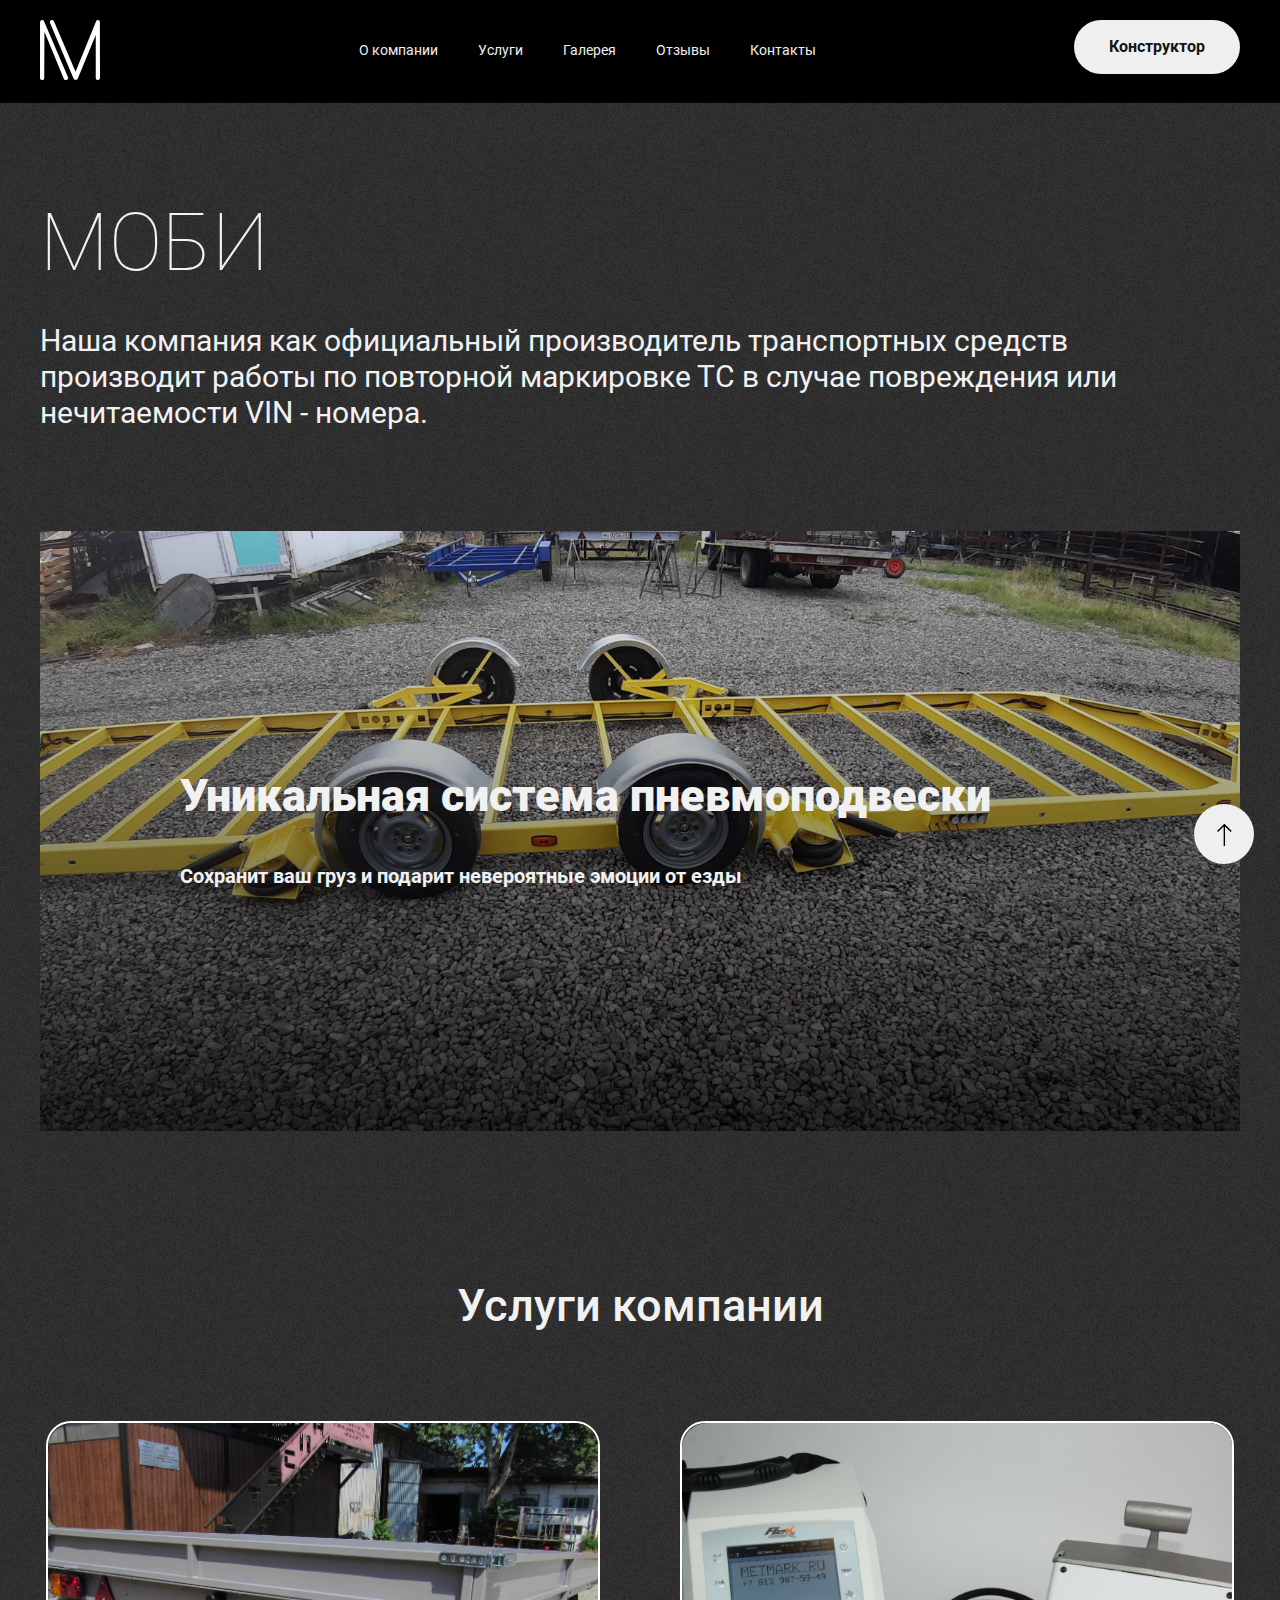
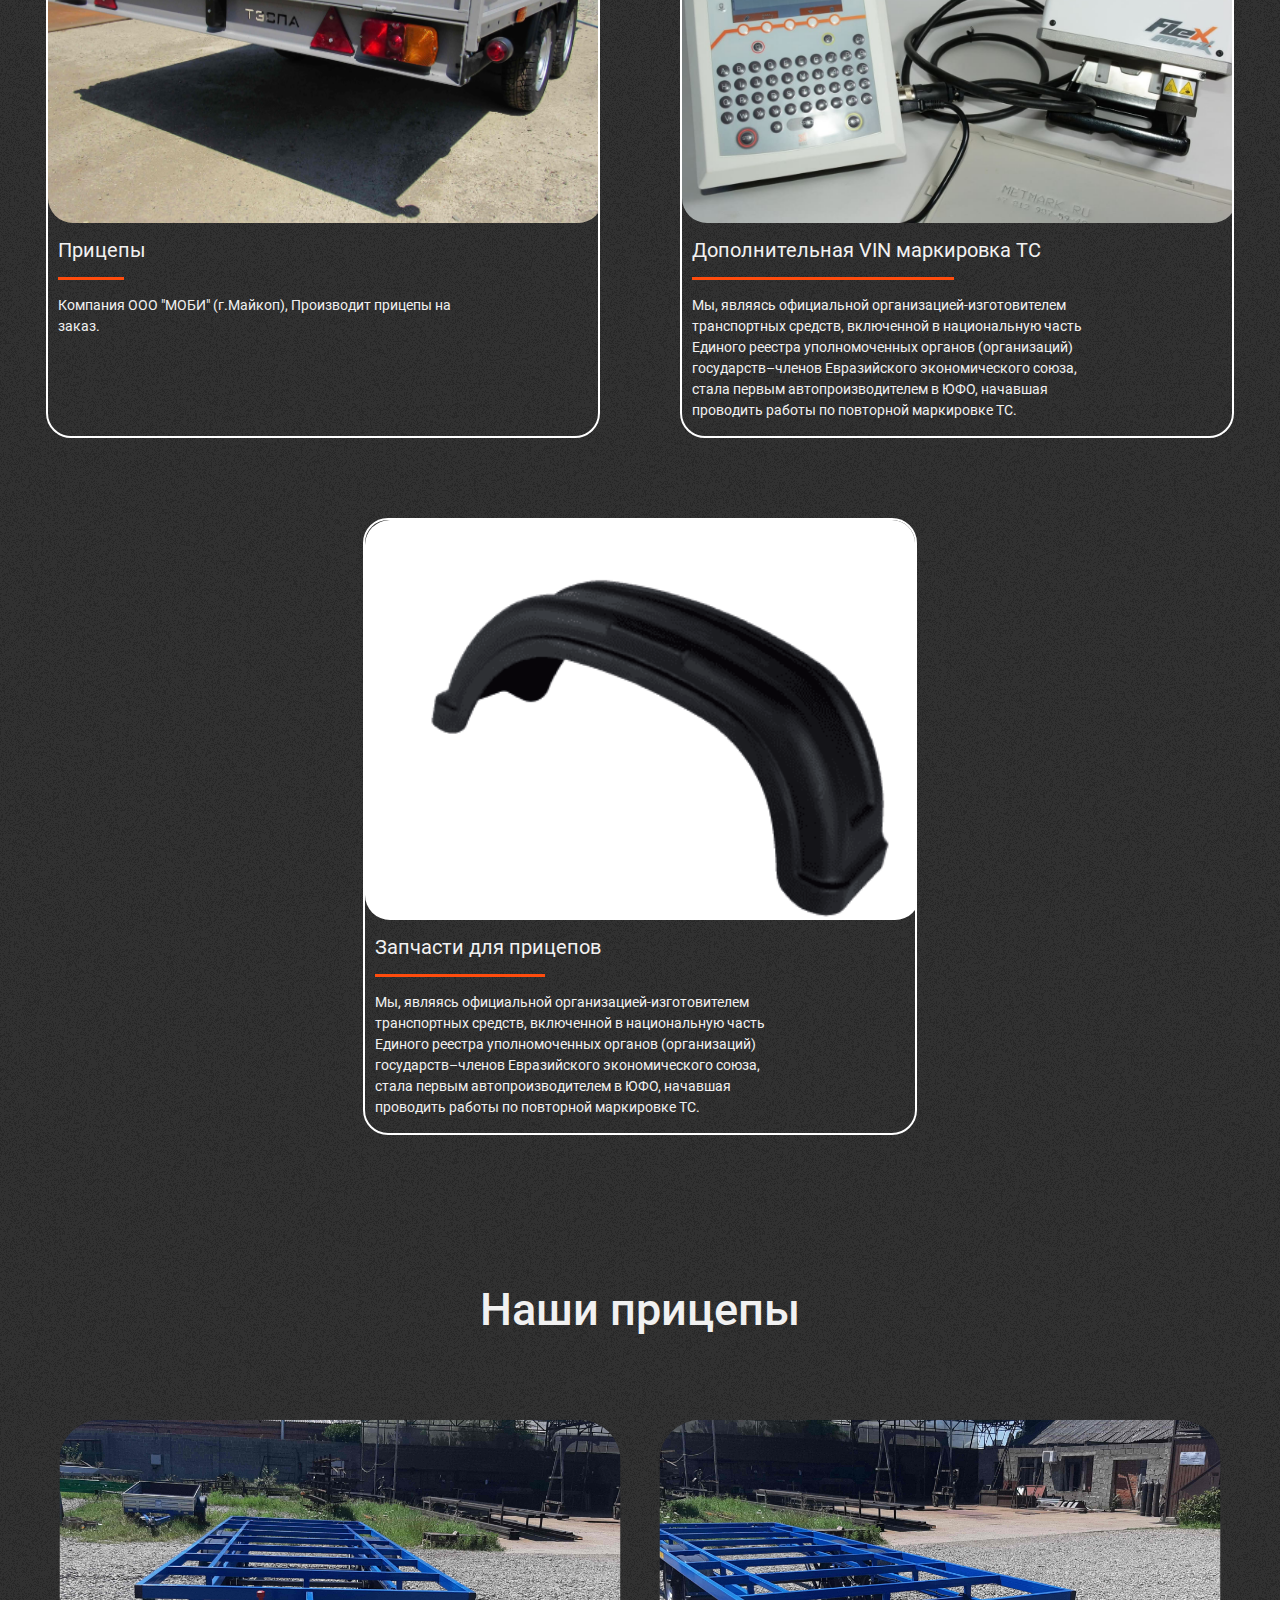
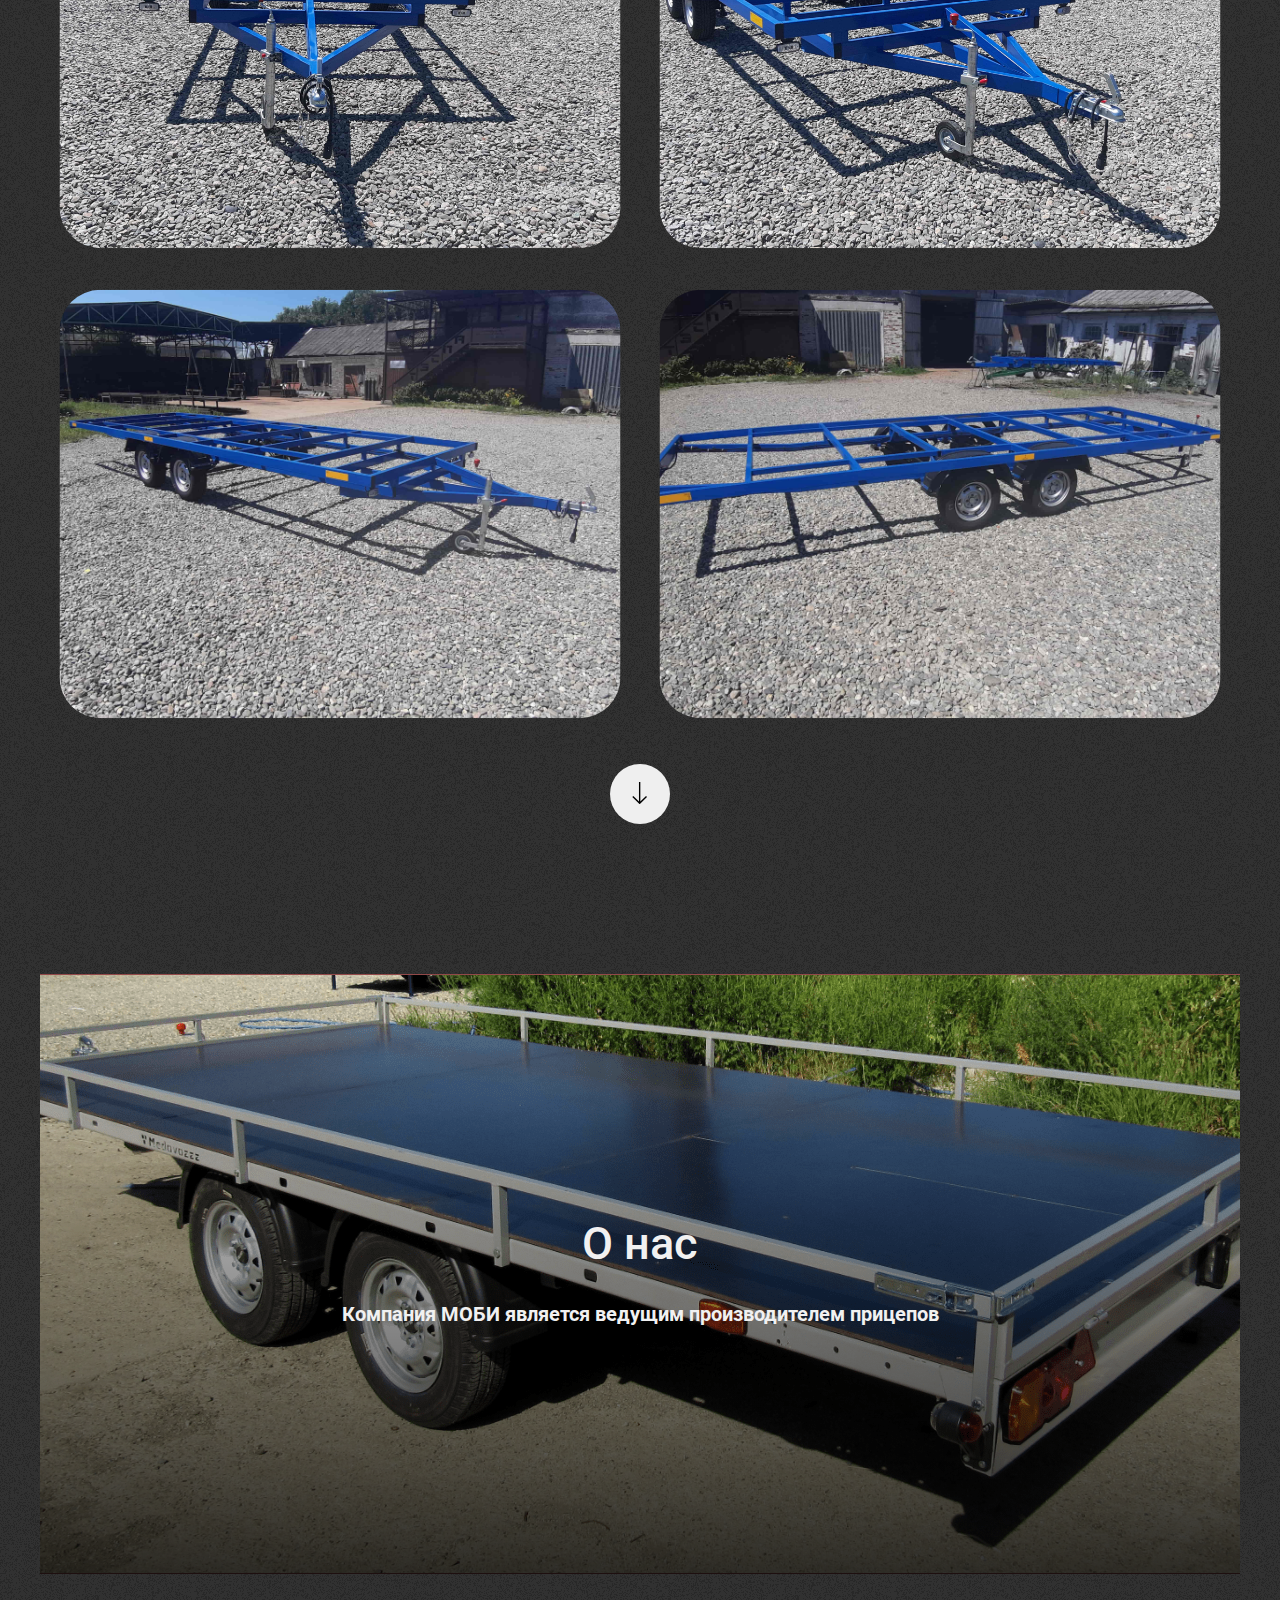
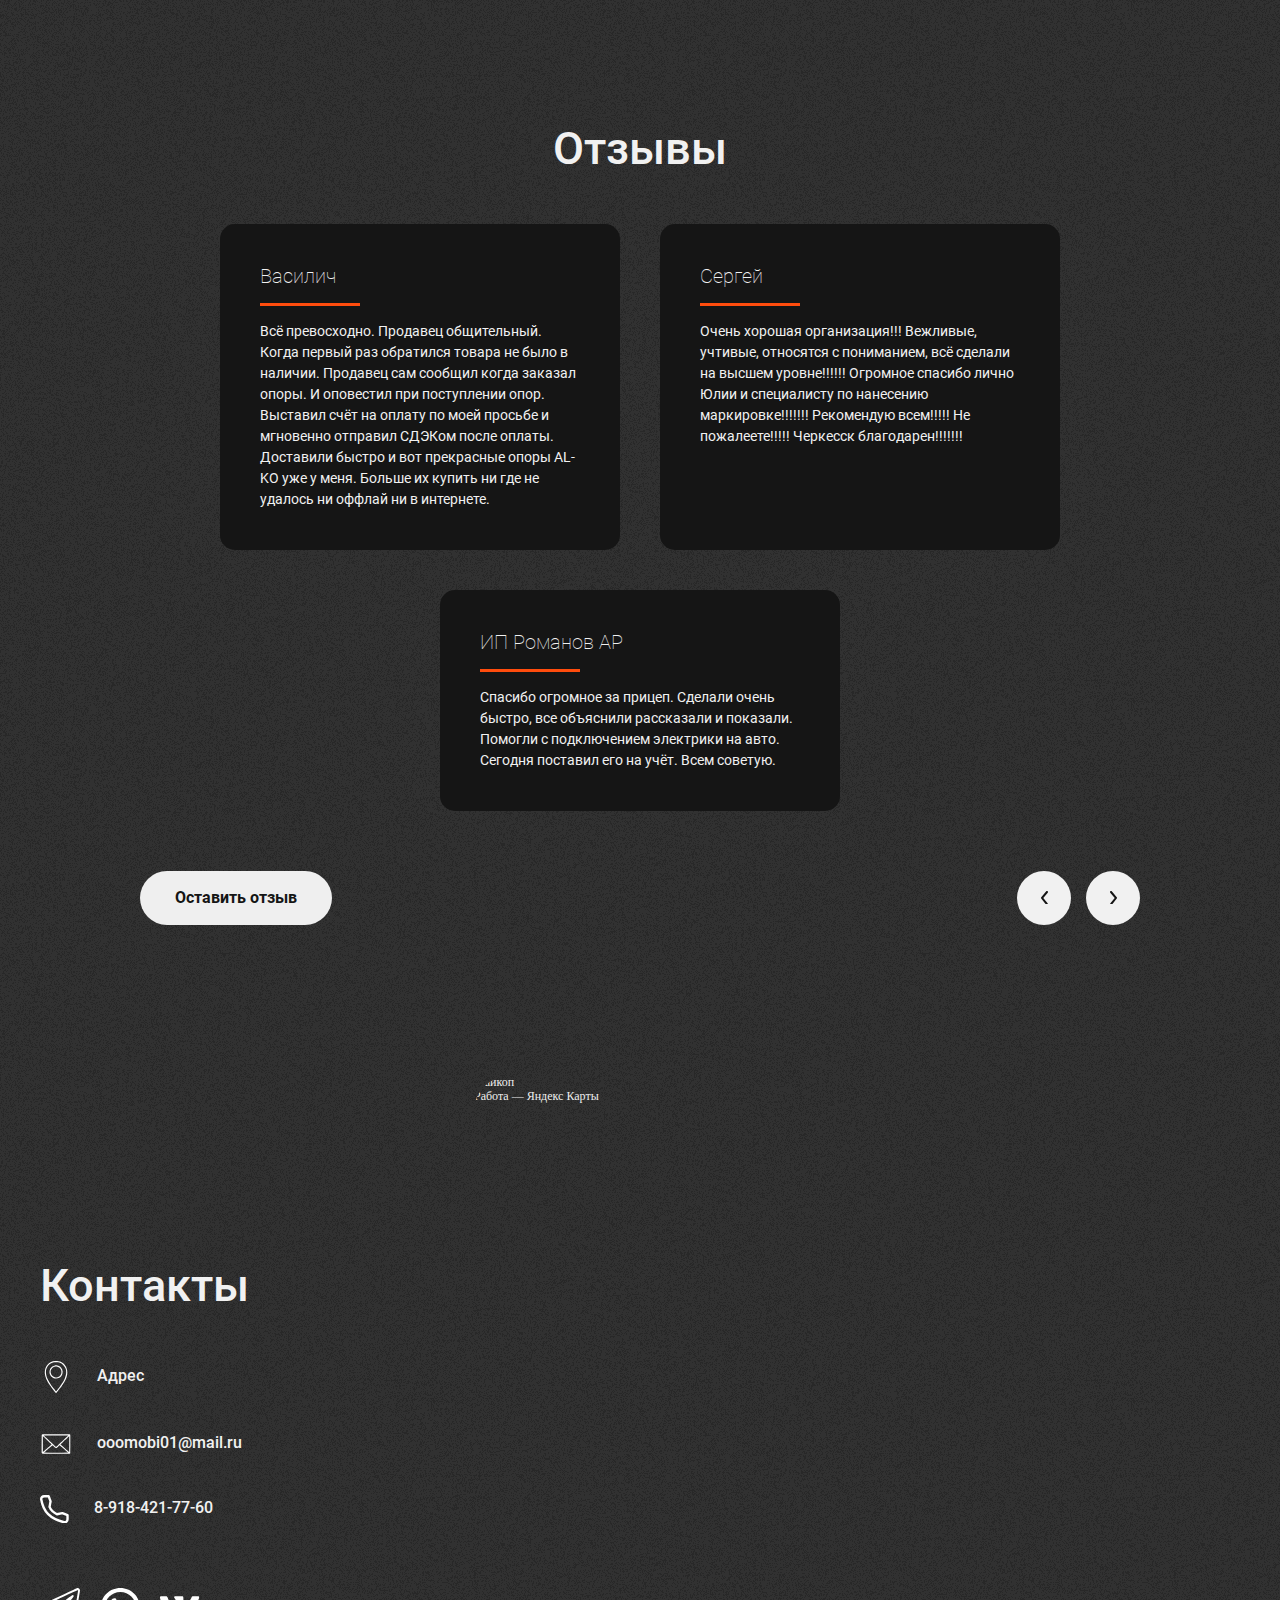
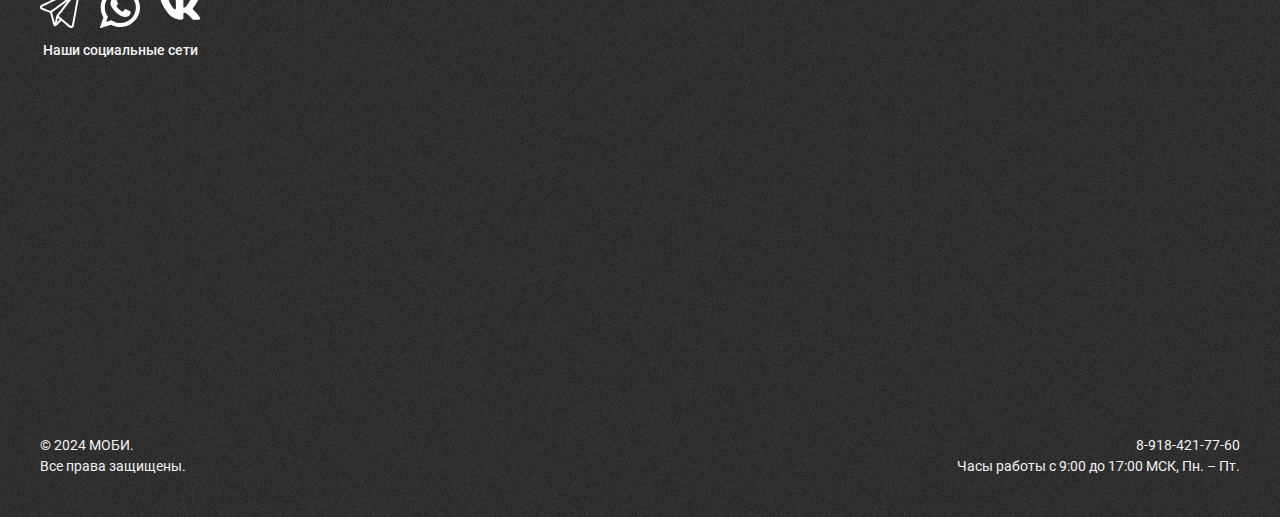
<file: index.html>
<!DOCTYPE html>
<html lang="ru">

<head>
    <meta name="description"
        content="Наша компания работы по повторной маркировке ТС в случае повреждения или не читаемости VIN - номера">
    <meta charset="UTF-8">
    <meta name="viewport" content="width=device-width, initial-scale=1.0">
    <title>МОБИ</title>
    <link rel="stylesheet" href="css/fonts.css">
    <link rel="stylesheet" href="css/style.css">
    <link rel="stylesheet" href="css/reset.css">
    <link rel="stylesheet" href="css/footer.css">
    <link rel="stylesheet" href="css/header.css">
    <link rel="stylesheet" href="css/about.css">
    <link rel="stylesheet" href="css/feedback.css">
    <link rel="stylesheet" href="css/contacts.css">
    <link rel="stylesheet" href="./css/hero.css">
    <link rel="stylesheet" href="./css/services.css">
    <link rel="stylesheet" href="./css/galery.css">
    <link rel="stylesheet" href="./css/tablet.css">
    <link rel="stylesheet" href="./css/mobile.css">
    <link rel="stylesheet" href="./css/hover.css">
    <link rel="icon" href="./image/logo.svg">
</head>

<body>
    <div class="burger__menu">
        <nav class="header__container-nav" id="header__container-nav">
            <ul class="header__nav-items">
                <li class="header-nav-item"><a href="#hero" class="header__link burger-link">О компании</a></li>
                <li class="header-nav-item"><a href="#servises" class="header__link burger-link">Услуги</a></li>
                <li class="header-nav-item"><a href="./constructor.html"
                        class="header__link burger-link">Конструктор</a></li>
                <li class="header-nav-item"><a href="./galery.html" class="header__link burger-link">Галерея</a></li>
                <li class="header-nav-item"><a href="#feedback" class="header__link burger-link">Отзывы</a></li>
                <li class="header-nav-item"><a href="#contacts" class="header__link burger-link">Контакты</a></li>


            </ul>
        </nav>
    </div>
    <button aria-label="Прокрутка к началу страницы" class="galery__button-onTop">
        <svg class="galery__button-arrow-onTop" xmlns="http://www.w3.org/2000/svg" viewBox="0 0 35 35">
            <path fill="" d="M26.29 20.29 18 28.59V0h-2v28.59l-8.29-8.3-1.42 1.42 10 10a1 1 0 0 0 1.41 0l10-10z"
                data-name="2-Arrow Down" />
        </svg>
    </button>
    <header class="header">
        <div class="header__container container">
            <a href="./index.html" class="header__logo-link"> <img src="./image/logo.svg" alt="Логотип"
                    class="header__container-logo"></a>
            <nav class="header__container-nav">
                <ul class="header__nav-items">
                    <li class="header-nav-item"><a href="./index.html#hero" class="header__link">О компании</a></li>
                    <li class="header-nav-item"><a href="./index.html#servises" class="header__link">Услуги</a></li>
                    <li class="header-nav-item"><a href="./galery.html" class="header__link">Галерея</a></li>
                    <li class="header-nav-item"><a href="./index.html#feedback" class="header__link">Отзывы</a></li>
                    <li class="header-nav-item"><a href="./index.html#contacts" class="header__link">Контакты</a></li>
                </ul>
            </nav>
            <form action="./constructor.html">
                <button aria-label="Конструктор" class="constructor__button">Конструктор</button>
            </form>
            <button aria-label="Меню" class="burger__button">
                <span class="burger__button-span"></span>
                <span class="burger__button-span"></span>
                <span class="burger__button-span"></span>
            </button </div>
    </header>
    <main class="main">
        <div class="container">
            <section class="hero" id="hero">
                <div class="hero__logo">
                    <h1 class="hero__logo-title">МОБИ</h1>
                    <h3 class="hero__logo-subtitle">Наша компания как официальный производитель транспортных средств
                        производит работы по повторной маркировке ТС в случае повреждения или нечитаемости VIN - номера.
                    </h3>
                </div>
                <div class="hero__slider">
                    <div class="hero__slider-container">
                        <h2 class="hero__slider-title">Уникальная система пневмоподвески</h2>
                        <p class="hero__slider-text">Сохранит ваш груз и подарит невероятные эмоции от езды</p>
                    </div>
                </div>
            </section>
            <section class="services" id="servises">
                <h1 class="services__title">Услуги компании</h1>
                <div class="services__cards">
                    <div class="services__modal">
                        <div class="services__modal-card">
                            <span class="modal__card-title"></span>
                            <span class="modal__card-text">Модальное окно</span>
                        </div>
                    </div>
                    <div class="services__card">
                        <div class="services__card-img">
                            <img src="./image/gray_pricep.jpg" alt="Вин маркировка">
                        </div>
                        <h3 class="services__card-title">Прицепы</h3>
                        <p class="services__card-text">Компания ООО "МОБИ" (г.Майкоп), Производит прицепы на заказ.</p>
                    </div>
                    <div class="services__card">
                        <div class="services__card-img">
                            <img src="./image/VIN.jpg" alt="Вин маркировка">
                        </div>
                        <h3 class="services__card-title">Дополнительная VIN маркировка ТС</h3>
                        <p class="services__card-text">Мы, являясь официальной организацией-изготовителем транспортных
                            средств, включенной в национальную часть Единого реестра уполномоченных органов
                            (организаций) государств–членов Евразийского экономического союза, стала первым
                            автопроизводителем в ЮФО, начавшая проводить работы по повторной маркировке ТС.</p>
                    </div>

                    <div class="services__card">
                        <div class="services__card-img">
                            <img src="./image/zapchasti.png" alt="Вин маркировка">
                        </div>
                        <h3 class="services__card-title">Запчасти для прицепов</h3>
                        <p class="services__card-text">Мы, являясь официальной организацией-изготовителем транспортных
                            средств, включенной в национальную часть Единого реестра уполномоченных органов
                            (организаций) государств–членов Евразийского экономического союза, стала первым
                            автопроизводителем в ЮФО, начавшая проводить работы по повторной маркировке ТС.</p>
                    </div>
                </div>
            </section>
            <section class="galery" id="galery">
                <h1 class="galery__title">Наши прицепы</h1>
                <div class="galery__photos">
                    <img src="./image/blue_pricep.jpg" alt="фото прицепов" class="galery__photos-item">
                    <img src="./image/blue_pricep2.jpg" alt="фото прицепов" class="galery__photos-item">
                    <img src="./image/blue_pricep3.jpg" alt="фото прицепов" class="galery__photos-item">
                    <img src="./image/blue_pricep4.jpg" alt="фото прицепов" class="galery__photos-item">
                </div>
                <form action="./galery.html#galery">
                    <button aria-label="Галерея" class="galery__button">
                        <svg class="galery__button-arrow" xmlns="http://www.w3.org/2000/svg" viewBox="0 0 35 35">
                            <path fill=""
                                d="M26.29 20.29 18 28.59V0h-2v28.59l-8.29-8.3-1.42 1.42 10 10a1 1 0 0 0 1.41 0l10-10z"
                                data-name="2-Arrow Down" />
                        </svg>
                    </button>
                </form>
            </section>
            <section class="about" id="about">
                <div class="about__img">
                    <div class="about__img-content">
                        <h1 class="about__img-title">О нас</h1>
                        <p class="about__img-text">Компания МОБИ является ведущим производителем прицепов</p>
                    </div>
                </div>
            </section>
            <section class="feedback" id="feedback">
                <h1 class="feedback__title">Отзывы</h1>

                <div class="feedback__container">
                    <div class="feedback__container-box">
                        <div class="feedback__container-content">
                            <h3 class="feedback__container-title">Василич</h3>
                            <hr>
                            <p class="feedback__container-text">Всё превосходно. Продавец общительный. Когда первый раз
                                обратился товара не было в наличии. Продавец сам сообщил когда заказал опоры. И
                                оповестил при поступлении опор. Выставил счёт на оплату по моей просьбе и мгновенно
                                отправил СДЭКом после оплаты.
                                Доставили быстро и вот прекрасные опоры AL-KO уже у меня. Больше их купить ни где не
                                удалось ни оффлай ни в интернете.
                            </p>
                        </div>
                    </div>

                    <div class="feedback__container-box">
                        <div class="feedback__container-content">
                            <h3 class="feedback__container-title">Сергей</h3>
                            <hr>
                            <p class="feedback__container-text">Очень хорошая организация!!! Вежливые, учтивые,
                                относятся с
                                пониманием, всё сделали на высшем уровне!!!!!! Огромное спасибо лично Юлии и специалисту
                                по
                                нанесению маркировке!!!!!!! Рекомендую всем!!!!! Не пожалеете!!!!! Черкесск
                                благодарен!!!!!!!
                            </p>
                        </div>
                    </div>

                    <div class="feedback__container-box">
                        <div class="feedback__container-content">
                            <h3 class="feedback__container-title">ИП Романов АР</h3>
                            <hr>
                            <p class="feedback__container-text">Спасибо огромное за прицеп. Сделали очень быстро, все
                                объяснили рассказали и показали. Помогли с подключением электрики на авто. Сегодня
                                поставил
                                его на учёт. Всем советую.
                            </p>
                        </div>
                    </div>
                </div>

                <div class="feedback__button-container">
                    <form target="_blank"
                        action="https://www.avito.ru/user/73bad8a5aaec6ef096241a4bc25becc7/profile/all?src=search_seller_info&sellerId=73bad8a5aaec6ef096241a4bc25becc7">
                        <button aria-label="оставить отзыв" class="feedback__button">Оставить
                            отзыв</button>
                    </form>

                    <div class="feedback__arrow-container">
                        <button aria-label="отзывы в лево" class="feedback__arrow">
                            <svg width="7.000000" height="13.999512" viewBox="0 0 7 13.9995" fill="none"
                                xmlns="http://www.w3.org/2000/svg" xmlns:xlink="http://www.w3.org/1999/xlink">
                                <defs />
                                <path
                                    d="M5.82861 13.9995C5.53662 13.9995 5.2467 13.8725 5.04871 13.6265L0.220703 7.62646C-0.0773926 7.25549 -0.0733643 6.72552 0.231689 6.3595L5.23169 0.359497C5.58472 -0.0645142 6.2157 -0.12149 6.64062 0.231506C7.0647 0.584503 7.1217 1.21548 6.7677 1.6395L2.2926 7.0105L6.60767 12.3725C6.95361 12.8025 6.88562 13.4325 6.45471 13.7785C6.27063 13.9275 6.04871 13.9995 5.82861 13.9995Z"
                                    fill="#151515" fill-opacity="1.000000" fill-rule="evenodd" />
                            </svg>
                        </button>

                        <button aria-label="отзывы в право" class="feedback__arrow">
                            <svg width="7.000000" height="13.999512" viewBox="0 0 7 13.9995" fill="none"
                                xmlns="http://www.w3.org/2000/svg" xmlns:xlink="http://www.w3.org/1999/xlink">
                                <defs />
                                <path
                                    d="M1.17139 13.9995C1.46338 13.9995 1.7533 13.8725 1.95129 13.6265L6.7793 7.62646C7.07739 7.25549 7.07336 6.72552 6.76831 6.3595L1.76831 0.359497C1.41528 -0.0645142 0.784302 -0.12149 0.359375 0.231506C-0.0646973 0.584503 -0.121704 1.21548 0.2323 1.6395L4.7074 7.0105L0.392334 12.3725C0.0463867 12.8025 0.11438 13.4325 0.545288 13.7785C0.72937 13.9275 0.951294 13.9995 1.17139 13.9995Z"
                                    fill="#151515" fill-opacity="1.000000" fill-rule="evenodd" />
                            </svg>
                        </button>
                    </div>
                </div>
            </section>
            <section class="contacts" id="contacts">

                <div class="contacts__container">
                    <h1 class="contacts__title">Контакты</h1>

                    <ul class="contacts__list">
                        <li class="contacts__item">
                            <svg width="32.121582" height="32.015930" viewBox="0 0 21.1216 30.0159" fill="none"
                                xmlns="http://www.w3.org/2000/svg" xmlns:xlink="http://www.w3.org/1999/xlink">
                                <defs />
                                <path
                                    d="M10.1348 0.0250854C10.1208 0.038147 9.85571 0.0631714 9.54395 0.0801392C6.95288 0.220276 4.50171 1.38123 2.75391 3.2948C2.60278 3.45996 2.48193 3.55402 2.44678 3.53204C2.46484 3.56207 2.32373 3.78424 2.16187 4.00342C1.56982 4.8031 1.05688 5.72284 0.734863 6.56653C0.646729 6.79675 0.543945 7.06293 0.506836 7.15802C-0.12207 8.76636 -0.170166 11.4676 0.387939 13.8376C0.74292 15.3428 1.72583 17.7448 2.68579 19.4512C2.76172 19.5864 2.91089 19.8525 3.01782 20.0427C3.12476 20.2329 3.22388 20.399 3.24072 20.412C3.27979 20.444 3.72485 21.2107 3.74194 21.2747C3.74878 21.3018 3.79492 21.3688 3.84277 21.4229C3.89087 21.4769 4.15991 21.8652 4.43872 22.2856C4.71777 22.7059 5.03174 23.1713 5.13574 23.3204C5.41284 23.7158 5.94775 24.4594 6.05786 24.6015C6.10986 24.6696 6.34277 24.9798 6.57593 25.2911C7.01489 25.8785 7.39087 26.3719 7.53271 26.5451C7.57788 26.6002 7.80688 26.8894 8.04175 27.1877C8.53589 27.8162 8.64893 27.9573 9.14893 28.5738C9.35181 28.824 9.68774 29.2383 9.89478 29.4936C10.5769 30.3353 10.5808 30.3333 12.2778 28.1795C14.2468 25.6814 14.7039 25.0919 14.7939 24.9348C14.8247 24.8798 14.8708 24.8207 14.8948 24.8036C14.9189 24.7867 15.0129 24.6686 15.1038 24.5405C15.1948 24.4124 15.2908 24.3223 15.3179 24.3383C15.2839 24.2833 15.4338 24.04 15.6428 23.8018C15.7068 23.7288 15.7839 23.6277 15.8149 23.5757C15.8459 23.5236 15.9587 23.3535 16.0669 23.1973C16.1748 23.0402 16.2859 22.8751 16.3127 22.8311C16.4558 22.5958 16.5959 22.4337 16.6357 22.4587C16.6199 22.4167 16.6738 22.2866 16.7388 22.2195C16.8018 22.1545 16.8599 22.0754 16.8669 22.0444C16.8738 22.0134 16.9978 21.8052 17.1428 21.582C19.0808 18.6015 20.3918 15.608 20.8938 13.0219C22.0488 7.07098 18.7097 1.54938 13.2109 0.313354C12.3999 0.131226 10.2349 -0.0719604 10.1348 0.0250854ZM12.5129 1.27014C13.9739 1.53534 15.7219 2.29498 16.4429 2.97858C16.4797 3.01361 16.5879 3.10065 16.6829 3.17175C17.6218 3.87531 18.8657 5.61273 19.3408 6.8858C19.4019 7.04791 19.4807 7.25311 19.5178 7.34021C19.9697 8.41608 20.1677 10.5078 19.9619 12.0351C19.7959 13.2691 19.3799 14.8244 18.9668 15.7621C18.9287 15.8472 18.8989 15.9333 18.8989 15.9514C18.8989 15.9694 18.8679 16.0554 18.8298 16.1415C18.1118 17.7498 17.7097 18.5475 17.0608 19.6474C16.9487 19.8376 16.8398 19.9997 16.8198 20.0087C16.8198 20.0668 16.1379 21.1536 15.6418 21.8893C15.1558 22.6099 15.0388 22.775 14.3948 23.6627C13.9749 24.2412 13.8428 24.4174 13.6367 24.6755C13.6138 24.7046 13.4978 24.8597 13.3789 25.0209C12.9109 25.6564 10.6169 28.5178 10.5637 28.5328C10.5417 28.5388 10.3767 28.3596 10.1968 28.1354C10.0168 27.9113 9.85693 27.7161 9.84082 27.7021C9.80786 27.673 8.33984 25.8095 7.84277 25.165C7.65479 24.9208 7.47485 24.6886 7.44287 24.6475C7.06982 24.1741 6.30786 23.1083 5.71777 22.2335C5.50781 21.9223 5.32275 21.6561 5.30688 21.642C5.25293 21.596 4.91895 21.0505 4.94482 21.0505C4.95874 21.0505 4.92676 21.0035 4.87378 20.9465C4.53784 20.5851 3.08472 17.96 2.54492 16.74C2.4729 16.5778 2.37988 16.3667 2.33789 16.2716C2.21484 15.9933 1.75977 14.7413 1.68384 14.4731C1.64575 14.338 1.56787 14.0607 1.51172 13.8576C-0.15625 7.80157 2.92383 2.38306 8.68286 1.24213C9.50488 1.07898 11.5427 1.09399 12.5129 1.27014ZM10.0359 4.08148C9.96777 4.09351 9.74683 4.12854 9.54395 4.15955C7.88086 4.41577 6.11987 5.58173 5.33179 6.94788C5.28076 7.03595 5.22192 7.10797 5.20093 7.10797C5.20093 7.13904 5.08594 7.37921 4.9939 7.57135C4.25977 9.09662 4.18091 10.9362 4.78394 12.4534C4.9209 12.7987 5.17285 13.3292 5.21582 13.3652C5.23291 13.3792 5.28174 13.4593 5.32593 13.5453C5.50781 13.8996 6.25293 14.7453 6.63892 15.0345C6.73389 15.1057 6.84888 15.1977 6.89478 15.2387C8.4209 16.6109 11.5498 16.79 13.6047 15.623C14.8879 14.8945 15.6589 13.9757 16.3899 12.3063C16.6318 11.7529 16.7739 10.5098 16.6919 9.66211C16.5759 8.46014 16.2178 7.53937 15.4778 6.54352C14.2529 4.89313 11.7839 3.77625 10.0359 4.08148ZM11.8137 5.31348C16.8247 6.65564 16.9089 13.6965 11.9309 15.1617C6.91479 16.6389 3.25781 10.2276 7.03979 6.58759C7.38477 6.25531 7.94775 5.8269 8.03979 5.8269C8.06372 5.8269 8.11792 5.79791 8.16089 5.7619C8.78882 5.23645 10.6638 5.00623 11.8137 5.31348Z"
                                    fill="#FFFFFF" fill-opacity="1.000000" fill-rule="nonzero" />
                            </svg>

                            <a class="contacts__item-link" href="">Адрес</a>
                        </li>
                        <li class="contacts__item">
                            <svg width="32.000000" height="32.026611" viewBox="0 0 32 32.0266" fill="none"
                                xmlns="http://www.w3.org/2000/svg" xmlns:xlink="http://www.w3.org/1999/xlink">
                                <defs>
                                    <clipPath id="clip33_107">
                                        <rect width="32.000000" height="32.026577" fill="white" fill-opacity="0" />
                                    </clipPath>
                                </defs>
                                <g clip-path="url(#clip33_107)">
                                    <path
                                        d="M2.51001 6.30579C2.17383 6.37183 1.8479 6.71106 1.7439 7.10339C1.68579 7.32361 1.67578 24.611 1.73389 24.8632C1.81592 25.2185 2.00391 25.4677 2.30786 25.6218L2.49878 25.7189L29.585 25.7198L29.73 25.6519C30.0168 25.5167 30.1838 25.3246 30.3308 24.9592C30.396 24.7981 30.3809 7.21655 30.3159 7.02734C30.208 6.71313 30.0059 6.48889 29.698 6.33984C29.5918 6.28882 2.76978 6.25476 2.51001 6.30579ZM28.376 7.4187C28.3628 7.4187 28.179 7.59485 27.9968 7.77002C27.8149 7.94519 27.4849 8.25745 27.2629 8.4646C26.876 8.82593 25.2749 10.3322 24.8008 10.7825C24.3459 11.2139 23.8489 11.6842 23.5928 11.9254C23.449 12.0605 23.2058 12.2898 23.053 12.4338C22.8999 12.578 22.6648 12.8002 22.531 12.9263C22.303 13.1405 21.8818 13.5388 21.3398 14.0522C21.2139 14.1713 20.9719 14.4005 20.8008 14.5616C20.6299 14.7228 20.241 15.0901 19.9358 15.3783C19.6309 15.6665 19.2949 15.9828 19.188 16.0809C19.0808 16.179 18.824 16.4221 18.6169 16.6204C18.4099 16.8185 18.1589 17.0547 18.0608 17.1428C17.9629 17.2318 17.7129 17.467 17.5059 17.6652C17.2988 17.8634 17.0339 18.1135 16.9189 18.2207C16.804 18.3278 16.6509 18.4719 16.5789 18.5409C16.2778 18.8322 15.897 18.8882 15.656 18.676C15.5059 18.5449 14.2988 17.407 14.043 17.1567C13.979 17.0938 13.8459 16.9696 13.7468 16.8816C13.6479 16.7935 13.3989 16.5573 13.1909 16.3591C12.9839 16.1599 12.7268 15.9167 12.6199 15.8187C12.5129 15.7206 12.1829 15.4103 11.887 15.1301C11.5908 14.8499 10.937 14.2323 10.4338 13.7589C9.93091 13.2855 9.41699 12.8002 9.29077 12.681C8.60791 12.0336 8.01685 11.4751 7.55981 11.0458C7.37988 10.8766 7.13086 10.6414 7.00488 10.5223C6.87891 10.4032 6.51196 10.0569 6.18896 9.75269C5.86597 9.44836 5.21191 8.83191 4.73584 8.38147C4.26001 7.93115 3.8269 7.5238 3.77295 7.47473L16.0259 7.38672C24.2378 7.38672 28.376 7.39673 28.376 7.4187ZM3.29785 8.54968C3.93481 9.15112 4.8728 10.0359 6.18799 11.2739C6.97778 12.0186 7.74194 12.7391 7.88599 12.8772C8.02979 13.0154 8.29395 13.2655 8.47388 13.4337C8.65381 13.6028 8.90283 13.838 9.02881 13.9572C9.74097 14.6307 9.93188 14.8119 10.4819 15.3273C10.814 15.6395 11.2158 16.0199 11.375 16.173L11.6638 16.4521L11.522 16.5844C11.3809 16.7155 11.2439 16.8345 10.7109 17.2899C10.2659 17.6702 10.0569 17.8494 9.87891 18.0065C9.78687 18.0875 9.53589 18.3027 9.32178 18.4849C9.10791 18.667 8.89185 18.8531 8.84399 18.8993C8.79492 18.9442 8.72778 19.0013 8.69287 19.0254C8.65796 19.0493 8.52979 19.1594 8.40601 19.2695C8.28198 19.3796 8.01196 19.6149 7.80591 19.792C7.59985 19.9691 7.3938 20.1453 7.34888 20.1843C6.82397 20.6387 6.45996 20.9509 6.15698 21.2091C5.95581 21.3802 5.63892 21.6525 5.4519 21.8147C5.26489 21.9768 4.78882 22.3882 4.3938 22.7284C3.99878 23.0687 3.66797 23.355 3.65894 23.365C3.6499 23.375 3.56201 23.449 3.46289 23.53C3.36377 23.6111 3.23193 23.7233 3.16895 23.7793C3.10596 23.8353 3.00684 23.9214 2.94897 23.9705L2.84277 24.0585L2.84277 8.12524L2.94897 8.22131C3.00684 8.27441 3.16284 8.42249 3.29785 8.54968ZM29.2568 16.0959C29.2568 20.4725 29.2488 24.0535 29.24 24.0535C29.231 24.0535 29.043 23.8954 28.823 23.7023C28.6028 23.509 28.3418 23.2828 28.2439 23.1998C28.0808 23.0616 27.0779 22.2 25.5508 20.8879C25.2278 20.6096 24.9028 20.3304 24.8308 20.2654C24.7588 20.2003 24.5679 20.0382 24.4089 19.9031C24.25 19.7679 24.0439 19.5918 23.9519 19.5107C23.7659 19.3486 23.6919 19.2845 23.3799 19.0204C23.2629 18.9213 23.1599 18.8331 23.1509 18.8231C23.1418 18.8131 23.0388 18.7251 22.9219 18.627C22.8049 18.5289 22.7019 18.4408 22.6929 18.4309C22.6709 18.4078 22.0088 17.8353 21.9148 17.7583C21.8728 17.7242 21.793 17.6542 21.7349 17.6022C21.677 17.5502 21.542 17.433 21.4329 17.3409C21.324 17.2489 21.0479 17.0117 20.8188 16.8145L20.4028 16.4552L20.5918 16.275C20.6958 16.176 21.178 15.7216 21.6628 15.2653C22.1479 14.8088 22.6399 14.3445 22.7568 14.2344C22.8738 14.1243 23.1228 13.8881 23.3118 13.71C24.24 12.8362 24.667 12.4319 25.0259 12.0906C25.2778 11.8503 26.2688 10.9176 26.7739 10.4432C26.9099 10.3162 27.2698 9.97583 27.574 9.68762C27.8779 9.39929 28.2139 9.08313 28.3208 8.98499C28.428 8.88696 28.6699 8.65674 28.8599 8.47253C29.0498 8.28845 29.2168 8.13831 29.23 8.13733C29.2429 8.13635 29.2568 11.7192 29.2568 16.0959ZM13.0608 17.7603C13.178 17.8694 13.4199 18.0985 13.5999 18.2687C15.0178 19.6128 14.9858 19.5848 15.251 19.73C15.3599 19.7899 15.4939 19.835 15.7539 19.9011C16.2148 20.0182 16.8408 19.8099 17.2888 19.3906C17.4148 19.2726 17.9758 18.7441 18.5369 18.2157C19.0979 17.6873 19.575 17.2549 19.5979 17.2549C19.6208 17.2549 19.7449 17.3469 19.8718 17.459C19.9988 17.5712 20.2329 17.7733 20.3918 17.9084C20.5498 18.0436 20.7559 18.2197 20.8489 18.3008C20.9419 18.3818 21.1479 18.558 21.3069 18.6931C21.4658 18.8281 21.6628 18.9983 21.7449 19.0724C21.8269 19.1465 21.9358 19.2416 21.9878 19.2845C22.1128 19.3887 22.6138 19.818 22.76 19.9471C22.823 20.0032 22.97 20.1293 23.0869 20.2284C23.2039 20.3274 23.3049 20.4146 23.3149 20.4246C23.324 20.4335 23.427 20.5226 23.543 20.6217C23.8689 20.8979 23.937 20.9559 24.0669 21.071C24.1328 21.129 24.5769 21.5114 25.053 21.9208C25.5288 22.3301 26.4319 23.1057 27.0588 23.6451L28.199 24.626L22.1338 24.634C18.7979 24.639 13.3279 24.639 9.97681 24.634L3.88501 24.626L4.25195 24.3097C4.45386 24.1356 4.75879 23.8734 4.92896 23.7273C5.09888 23.5812 5.27588 23.428 5.3208 23.3889C5.36597 23.35 5.71094 23.0537 6.08789 22.7305C6.46484 22.4071 6.78101 22.1349 6.78979 22.1259C6.79883 22.1169 6.90186 22.0278 7.0188 21.9298C7.13599 21.8307 7.23877 21.7426 7.2478 21.7325C7.25684 21.7225 7.35986 21.6345 7.47681 21.5364C7.59399 21.4384 7.69678 21.3492 7.70581 21.3392C7.72388 21.3192 8.46094 20.6857 8.58789 20.5807C8.63281 20.5436 8.73682 20.4535 8.81787 20.3795C8.89893 20.3054 9.10596 20.1283 9.2749 19.9851C9.44482 19.842 9.59082 19.7159 9.59985 19.7069C9.60889 19.6979 9.71191 19.6088 9.82886 19.5107C9.9458 19.4127 10.1079 19.2736 10.1899 19.2015C10.272 19.1294 10.469 18.9603 10.6289 18.8252C10.7888 18.6901 11.0088 18.4989 11.1189 18.4009C11.3479 18.1957 12.031 17.6082 12.3059 17.382L12.491 17.2299L12.6709 17.396C12.7698 17.4871 12.9438 17.6512 13.0608 17.7603Z"
                                        fill="#FFFFFF" fill-opacity="1.000000" fill-rule="nonzero" />
                                </g>
                            </svg>

                            <a class="contacts__item-link" href="mailto:ooomobi01@mail.ru"
                                title="Email">ooomobi01@mail.ru</a>
                        </li>
                        <li class="contacts__item">
                            <svg width="28.738037" height="28.529175" viewBox="0 0 28.738 28.5292" fill="none"
                                xmlns="http://www.w3.org/2000/svg" xmlns:xlink="http://www.w3.org/1999/xlink">
                                <defs />
                                <path
                                    d="M22.3623 18.1501L16.8713 19.2148C13.1624 17.3518 10.8713 15.2115 9.53784 11.8755L10.5645 6.36414L8.62402 1.19995L4.17188 1.19995C2.36792 1.19995 0.948242 2.69397 1.24658 4.47461C1.88306 8.27454 3.60059 14.6071 8.20459 19.2148C13.0422 24.0566 19.9106 26.285 24.0254 27.241C25.8833 27.6727 27.5378 26.2194 27.5378 24.3105L27.5378 20.1239L22.3623 18.1501Z"
                                    fill="#000000" fill-opacity="0" fill-rule="nonzero" />
                                <path
                                    d="M16.8713 19.2148C13.1624 17.3518 10.8713 15.2115 9.53784 11.8755L10.5645 6.36414L8.62402 1.19995L4.17188 1.19995C2.36792 1.19995 0.948242 2.69397 1.24658 4.47461C1.88306 8.27454 3.60059 14.6071 8.20459 19.2148C13.0422 24.0566 19.9106 26.285 24.0254 27.241C25.8833 27.6727 27.5378 26.2194 27.5378 24.3105L27.5378 20.1239L22.3623 18.1501L16.8713 19.2148Z"
                                    stroke="#FFFFFF" stroke-opacity="1.000000" stroke-width="2.400000"
                                    stroke-linejoin="round" />
                            </svg>

                            <a class="contacts__item-link" href="https://t.me/Kirikay1"
                                title="Телефон">8-918-421-77-60</a>
                        </li>
                    </ul>

                    <div class="social">
                        <ul class="social__list">
                            <li class="social__item">
                                <a href="">
                                    <svg width="40.000000" height="40.036255" viewBox="0 0 40 40.0363" fill="none"
                                        xmlns="http://www.w3.org/2000/svg" xmlns:xlink="http://www.w3.org/1999/xlink">
                                        <defs />
                                        <path
                                            d="M37.2957 0.0496826C37.1707 0.074707 36.9248 0.143433 36.7502 0.201172C35.8977 0.480713 1.32227 16.8318 0.982666 17.116C-0.512207 18.3682 -0.264893 20.6011 1.47559 21.5769C1.67725 21.6909 3.68921 22.4779 5.94434 23.3273C8.19922 24.1766 10.0632 24.8903 10.0847 24.9137C10.106 24.9371 10.7937 27.3994 11.6135 30.3849C13.5488 37.4377 13.7207 37.8781 14.6357 38.1576C15.6985 38.4824 15.9443 38.3169 18.8669 35.3268L21.355 32.7816L25.4001 36.2465C29.7949 40.0094 29.7126 39.9517 30.8394 40.0282C32.158 40.1172 33.2207 39.4707 33.7861 38.2325C34.167 37.3988 40.0508 3.54565 39.9998 2.48706C39.9172 0.813232 38.7437 -0.246948 37.2957 0.0496826ZM38.0916 2.63379C38.1384 3.4364 32.1536 37.2473 31.9136 37.5331C31.1433 38.4526 31.0879 38.4199 26.3296 34.34C24.083 32.4132 21.4558 30.1851 20.4939 29.3887C19.532 28.5924 18.7449 27.9132 18.7463 27.8788C18.7478 27.8445 22.1023 23.4818 26.2031 18.1824L33.657 8.54846L33.657 8.0769C33.657 7.43054 33.3472 7.07922 32.7803 7.07922C32.405 7.07922 31.7715 7.52734 21.6079 14.9738C15.6814 19.316 10.7979 22.8682 10.7554 22.8682C9.93677 22.8682 2.00415 19.5253 1.93872 19.1521C1.88477 18.8445 4.63428 17.5234 33.4297 4.01416C37.8628 1.93433 38.0488 1.88123 38.0916 2.63379ZM21.9248 20.4277C18.9153 24.3173 16.4373 27.5477 16.416 27.6071C16.3948 27.6664 16.0508 29.3309 15.6516 31.3062C15.2524 33.2812 14.9143 34.9067 14.9014 34.9192C14.8887 34.9318 14.2363 32.5974 13.4507 29.7322C12.4136 25.9473 12.0525 24.5015 12.1321 24.45C12.1919 24.4109 15.6375 21.8861 19.7893 18.8413C23.9409 15.7965 27.3496 13.3154 27.3652 13.3311C27.3809 13.3467 24.9341 16.5382 21.9248 20.4277ZM18.843 30.6707C19.3147 31.0579 19.6997 31.4216 19.6997 31.4763C19.6997 31.5621 17.0881 34.2791 17.0513 34.2306C17.0142 34.1823 17.8867 29.9664 17.9321 29.9664C17.9619 29.9664 18.3711 30.2819 18.843 30.6707Z"
                                            fill="#FFFFFF" fill-opacity="1.000000" fill-rule="nonzero" />
                                    </svg>
                                </a>
                            </li>
                            <li class="social__item">
                                <a href="">
                                    <svg width="40.000000" height="40.033203" viewBox="0 0 40 40.0332" fill="none"
                                        xmlns="http://www.w3.org/2000/svg" xmlns:xlink="http://www.w3.org/1999/xlink">
                                        <defs>
                                            <clipPath id="clip33_141">
                                                <rect id="whatsapp_c049dzfvrl7f" width="40.000000" height="40.033222"
                                                    fill="white" fill-opacity="0" />
                                            </clipPath>
                                        </defs>
                                        <g clip-path="url(#clip33_141)">
                                            <path id="XMLID_469_"
                                                d="M29.5979 23.0037C29.52 22.9663 26.6038 21.5291 26.0857 21.3424C25.874 21.2664 25.6475 21.1921 25.4065 21.1921C25.0127 21.1921 24.6819 21.3885 24.4243 21.7744C24.1328 22.2078 23.2512 23.2394 22.9785 23.5475C22.9431 23.5883 22.8945 23.6368 22.8655 23.6368C22.8394 23.6368 22.3879 23.4508 22.2515 23.3914C19.1233 22.0315 16.7488 18.7611 16.4231 18.2096C16.3767 18.1302 16.3748 18.0942 16.3743 18.0942C16.3857 18.0524 16.491 17.9468 16.5452 17.8923C16.7041 17.735 16.8762 17.5277 17.0427 17.3271C17.1216 17.2322 17.2004 17.137 17.2781 17.0474C17.5195 16.766 17.6272 16.5477 17.7517 16.2948L17.8171 16.1633C18.1216 15.558 17.8616 15.0472 17.7776 14.8823C17.7085 14.7443 16.4773 11.77 16.3462 11.4576C16.0315 10.7036 15.6155 10.3525 15.0374 10.3525C14.9839 10.3525 15.0374 10.3525 14.8125 10.3621C14.5386 10.3735 13.0471 10.5701 12.3877 10.9862C11.6882 11.4275 10.5051 12.8341 10.5051 15.3079C10.5051 17.5342 11.9167 19.6364 12.5229 20.4358C12.5381 20.4559 12.5657 20.4969 12.6057 20.5557C14.927 23.9484 17.8206 26.4626 20.7539 27.6355C23.5779 28.7644 24.9153 28.8949 25.6755 28.8949C25.9951 28.8949 26.2507 28.8699 26.4763 28.8477L26.6196 28.834C27.5952 28.7474 29.739 27.6356 30.2268 26.2793C30.6108 25.2109 30.7122 24.0438 30.4565 23.6201C30.2815 23.3322 29.9797 23.1873 29.5979 23.0037Z"
                                                fill="#FFFFFF" fill-opacity="1.000000" fill-rule="nonzero" />
                                            <path id="XMLID_470_"
                                                d="M20.355 0C9.52173 0 0.708252 8.75452 0.708252 19.5153C0.708252 22.9957 1.63892 26.4026 3.40186 29.3843L0.0275879 39.3464C-0.0354004 39.5321 0.0114746 39.7375 0.148682 39.8773C0.247803 39.9786 0.38208 40.0332 0.519531 40.0332C0.572021 40.0332 0.625 40.0253 0.676758 40.0088L11.0559 36.7079C13.8962 38.2267 17.1064 39.0283 20.3552 39.0283C31.1873 39.0284 40 30.2749 40 19.5153C40 8.75452 31.1873 0 20.355 0ZM20.355 34.9633C17.2981 34.9633 14.3372 34.0798 11.792 32.4083C11.7063 32.3521 11.6069 32.3232 11.5071 32.3232C11.4541 32.3232 11.4011 32.3313 11.3496 32.3477L6.15015 34.0017L7.82861 29.0458C7.88306 28.8854 7.85571 28.7085 7.75586 28.5718C5.81763 25.9213 4.79297 22.7897 4.79297 19.5153C4.79297 10.9961 11.7742 4.06519 20.355 4.06519C28.9346 4.06519 35.9148 10.9961 35.9148 19.5153C35.915 28.0334 28.9348 34.9633 20.355 34.9633Z"
                                                fill="#FFFFFF" fill-opacity="1.000000" fill-rule="nonzero" />
                                        </g>
                                    </svg>
                                </a>
                            </li>
                            <li class="social__item">
                                <a href="">
                                    <svg width="40.000000" height="40.033203" viewBox="0 0 40 40.0332" fill="none"
                                        xmlns="http://www.w3.org/2000/svg" xmlns:xlink="http://www.w3.org/1999/xlink">
                                        <defs>
                                            <clipPath id="clip33_145">
                                                <rect id="Arturo-Wibawa-Akar-Vk" width="40.000000" height="40.033222"
                                                    fill="white" fill-opacity="0" />
                                            </clipPath>
                                        </defs>
                                        <g clip-path="url(#clip33_145)">
                                            <path
                                                d="M39.0823 9.92163C39.3601 9.01013 39.0823 8.34033 37.7588 8.34033L33.3828 8.34033C32.2703 8.34033 31.7571 8.91895 31.479 9.55688C31.479 9.55688 29.2534 14.8892 26.1011 18.3528C25.0811 19.3555 24.6174 19.6746 24.0613 19.6746C23.783 19.6746 23.3657 19.3555 23.3657 18.4441L23.3657 9.92163C23.3657 8.82788 23.0576 8.34033 22.1301 8.34033L15.2537 8.34033C14.5583 8.34033 14.1401 8.84802 14.1401 9.3291C14.1401 10.3661 15.7163 10.6051 15.8787 13.522L15.8787 19.8569C15.8787 21.2457 15.6235 21.4976 15.0671 21.4976C13.5837 21.4976 9.9751 16.1415 7.83496 10.0127C7.41553 8.82153 6.99487 8.34033 5.87646 8.34033L1.50024 8.34033C0.25 8.34033 0 8.91895 0 9.55688C0 10.6964 1.48364 16.3477 6.90771 23.8219C10.5239 28.926 15.6187 31.693 20.2546 31.693C23.0364 31.693 23.3806 31.0785 23.3806 30.02L23.3806 26.1621C23.3806 24.9331 23.644 24.6877 24.5249 24.6877C25.1738 24.6877 26.2866 25.0068 28.8826 27.4679C31.8499 30.3846 32.3391 31.693 34.0078 31.693L38.384 31.693C39.6343 31.693 40.2593 31.0785 39.8987 29.8657C39.5039 28.657 38.0874 26.9034 36.2078 24.8245C35.1877 23.6395 33.6577 22.3635 33.1941 21.7252C32.5452 20.9052 32.7307 20.5404 33.1941 19.8114C33.1941 19.8114 38.5259 12.4282 39.0823 9.92163Z"
                                                fill="#FFFFFF" fill-opacity="1.000000" fill-rule="evenodd" />
                                        </g>
                                    </svg>
                                </a>
                            </li>
                        </ul>

                        <p class="social__text">Наши социальные сети</p>
                    </div>
                </div>
                <div>
                    <h1 class=" map-title">Контакты</h1>
                    <div class="contacts__map" style="position:relative;overflow:hidden; border-radius: 35px;"><a
                            href="https://yandex.ru/maps/1093/maykop/?utm_medium=mapframe&utm_source=maps"
                            style="color:#eee;font-size:12px;position:absolute;top:0px;">Майкоп</a><a
                            href="https://yandex.ru/maps/1093/maykop/?bookmarks%5Bpid%5D=work&bookmarks%5Buri%5D=ymapsbm1%3A%2F%2Fpin%3Fll%3D40.109508%252C44.624239&ll=40.110931%2C44.625299&utm_medium=mapframe&utm_source=maps&z=16"
                            style="color:#eee;font-size:12px;position:absolute;top:14px;">Работа —
                            Яндекс Карты</a><iframe title="Карта"
                            src="https://yandex.ru/map-widget/v1/?bookmarks%5Bpid%5D=work&bookmarks%5Buri%5D=ymapsbm1%3A%2F%2Fpin%3Fll%3D40.109508%252C44.624239&ll=40.110931%2C44.625299&z=16"
                            width="766" height="766" style="position:relative;"></iframe></div>
                </div>
            </section>
        </div>
    </main>
    <footer class="footer">
        <div class="container">
            <div class="footer__container">
                <div class="footer__container-copyright">
                    <p class="footer__container-text">© 2024 МОБИ.</p>
                    <p class="footer__container-text">Все права защищены.</p>
                </div>
                <div class="footer__container-contact">
                    <p class="footer__container-text">8-918-421-77-60</p>
                    <p class="footer__container-text">Часы работы с 9:00 до 17:00 МСК, Пн. – Пт.</p>
                </div>
            </div>
        </div>
    </footer>
    <script defer src="./js/modal.js"></script>
    <script defer src="./js/burger.js"></script>
    <script src="./js/topButton.js"></script>
</body>

</html>
</file>
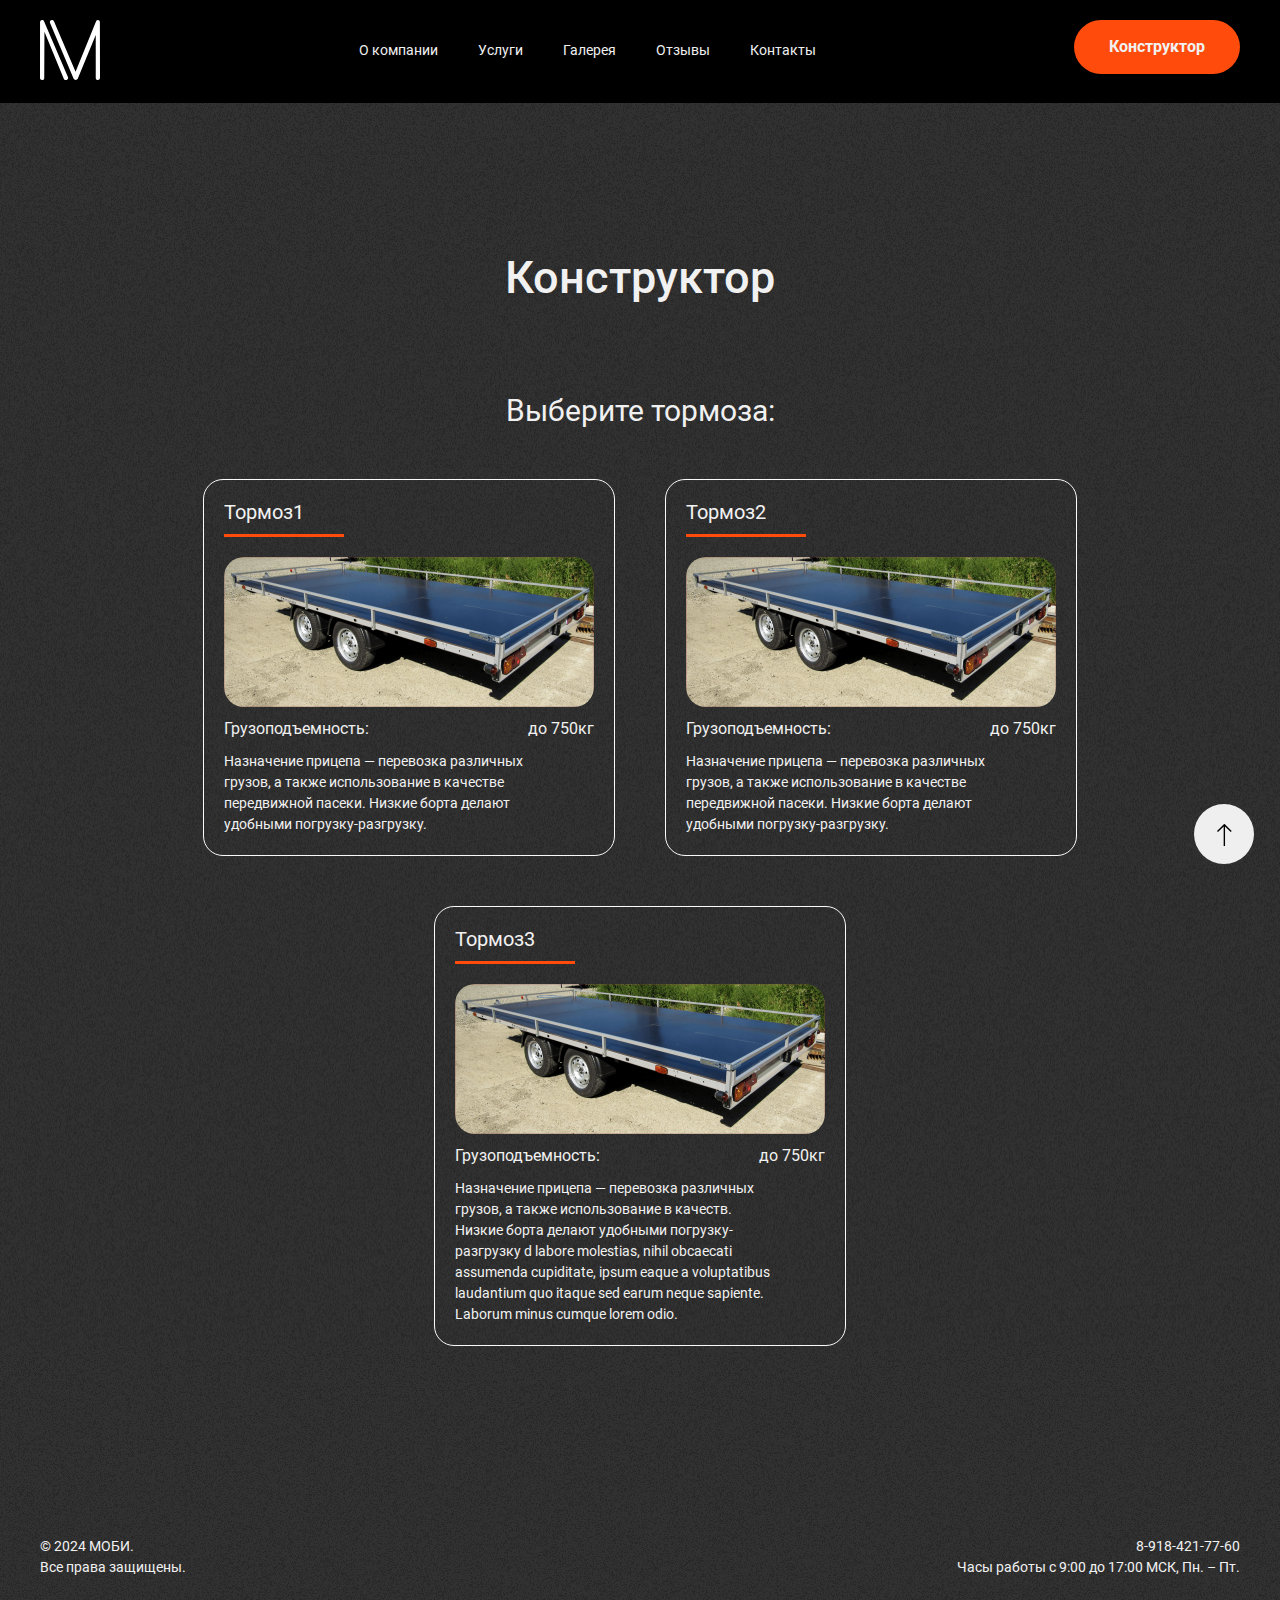
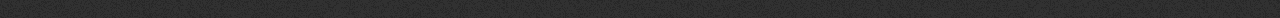
<file: brake.html>
<!DOCTYPE html>
<html lang="en">

<head>
    <meta charset="UTF-8">
    <meta name="viewport" content="width=device-width, initial-scale=1.0">
    <title>Конструктор</title>
    <link rel="stylesheet" href="./css/constructor.css">
    <link rel="stylesheet" href="css/fonts.css">
    <link rel="stylesheet" href="css/style.css">
    <link rel="stylesheet" href="css/reset.css">
    <link rel="stylesheet" href="css/footer.css">
    <link rel="stylesheet" href="css/header.css">
    <link rel="stylesheet" href="./css/hero.css">
    <link rel="stylesheet" href="./css/tablet.css">
    <link rel="stylesheet" href="./css/mobile.css">
    <link rel="stylesheet" href="./css/hover.css">
    <link rel="icon" href="./image/logo.svg">
</head>

<body>
    <div class="burger__menu">
        <nav class="header__container-nav" id="header__container-nav">
            <ul class="header__nav-items">
                <li class="header-nav-item"><a href="./index.html#hero" class="header__link burger-link">О компании</a>
                </li>
                <li class="header-nav-item"><a href="./index.html#servises" class="header__link burger-link">Услуги</a>
                </li>
                <li class="header-nav-item"><a href="#galery" class="header__link burger-link">Галерея</a></li>
                <li class="header-nav-item"><a href="./index.html#feedback" class="header__link burger-link">Отзывы</a>
                </li>
                <li class="header-nav-item"><a href="./index.html#contacts"
                        class="header__link burger-link">Контакты</a></li>
            </ul>
        </nav>
    </div>
    <button aria-label="Прокрутка к началу страницы" class="galery__button-onTop">
        <svg class="galery__button-arrow-onTop" xmlns="http://www.w3.org/2000/svg" viewBox="0 0 35 35">
            <path fill="" d="M26.29 20.29 18 28.59V0h-2v28.59l-8.29-8.3-1.42 1.42 10 10a1 1 0 0 0 1.41 0l10-10z"
                data-name="2-Arrow Down" />
        </svg>
    </button>
    <header class="header">
        <div class="header__container container">
            <a href="./index.html" class="header__logo-link"> <img src="./image/logo.svg" alt="Логотип"
                    class="header__container-logo"></a>
            <nav class="header__container-nav">
                <ul class="header__nav-items">
                    <li class="header-nav-item"><a href="./index.html#hero" class="header__link">О компании</a></li>
                    <li class="header-nav-item"><a href="./index.html#servises" class="header__link">Услуги</a></li>
                    <li class="header-nav-item"><a href="./galery.html" class="header__link">Галерея</a></li>
                    <li class="header-nav-item"><a href="./index.html#feedback" class="header__link">Отзывы</a></li>
                    <li class="header-nav-item"><a href="./index.html#contacts" class="header__link">Контакты</a></li>
                </ul>
            </nav>

            <form action="./constructor.html">
                <button aria-label="Конструктор" class=" constructor__button-active ">Конструктор</button>
            </form>
            <button aria-label="Меню" class="burger__button">
                <span class="burger__button-span"></span>
                <span class="burger__button-span"></span>
                <span class="burger__button-span"></span>
            </button>
        </div>
    </header>
    <main class="main">
        <div class="container">
            <section class="constructor" id="galery">
                <h1 class="constructor__title">Конструктор</h1>
                <h2 class="constructor__subtitle">Выберите тормоза:</h2>
                <div class="constructor__cards">
                    <div class="constructor__card">
                        <h3 class="constructor__card-title">Тормоз1</h3>
                        <img src="./image/medovoz.png" alt="" class="constructor__card-img">
                        <div class="constructor__card-parametr">
                            <span class="parametr__name">Грузоподъемность:</span>
                            <span class="parametr__name">до 750кг</span>
                        </div>
                        <p class="constructor__description">Назначение прицепа — перевозка различных грузов, а также
                            использование в качестве передвижной пасеки. Низкие борта делают удобными
                            погрузку-разгрузку.</p>
                    </div>
                    <div class="constructor__card">
                        <h3 class="constructor__card-title">Тормоз2</h3>
                        <img src="./image/medovoz.png" alt="" class="constructor__card-img">
                        <div class="constructor__card-parametr">
                            <span class="parametr__name">Грузоподъемность:</span>
                            <span class="parametr__name">до 750кг</span>
                        </div>
                        <p class="constructor__description">Назначение прицепа — перевозка различных грузов, а также
                            использование в качестве передвижной пасеки. Низкие борта делают удобными
                            погрузку-разгрузку.</p>
                    </div>
                    <div class="constructor__card">
                        <h3 class="constructor__card-title">Тормоз3</h3>
                        <img src="./image/medovoz.png" alt="" class="constructor__card-img">
                        <div class="constructor__card-parametr">
                            <span class="parametr__name">Грузоподъемность:</span>
                            <span class="parametr__name">до 750кг</span>
                        </div>
                        <p class="constructor__description">Назначение прицепа — перевозка различных грузов, а также
                            использование в качеств. Низкие борта делают удобными
                            погрузку-разгрузку d labore molestias, nihil obcaecati assumenda
                            cupiditate, ipsum eaque a voluptatibus laudantium quo itaque sed earum neque sapiente.
                            Laborum minus cumque lorem odio.</p>
                    </div>
                </div>

            </section>
        </div>
    </main>
    <footer class="footer">
        <div class="container">
            <div class="footer__container">
                <div class="footer__container-copyright">
                    <p class="footer__container-text">© 2024 МОБИ.</p>
                    <p class="footer__container-text">Все права защищены.</p>
                </div>
                <div class="footer__container-contact">
                    <p class="footer__container-text">8-918-421-77-60</p>
                    <p class="footer__container-text">Часы работы с 9:00 до 17:00 МСК, Пн. – Пт.</p>
                </div>
            </div>
        </div>
    </footer>
    <script defer src="./js/burger.js"></script>
    <script src="./js/topButton.js"></script>
    <script src="./js/constructor.js"></script>
</body>

</html>
</file>
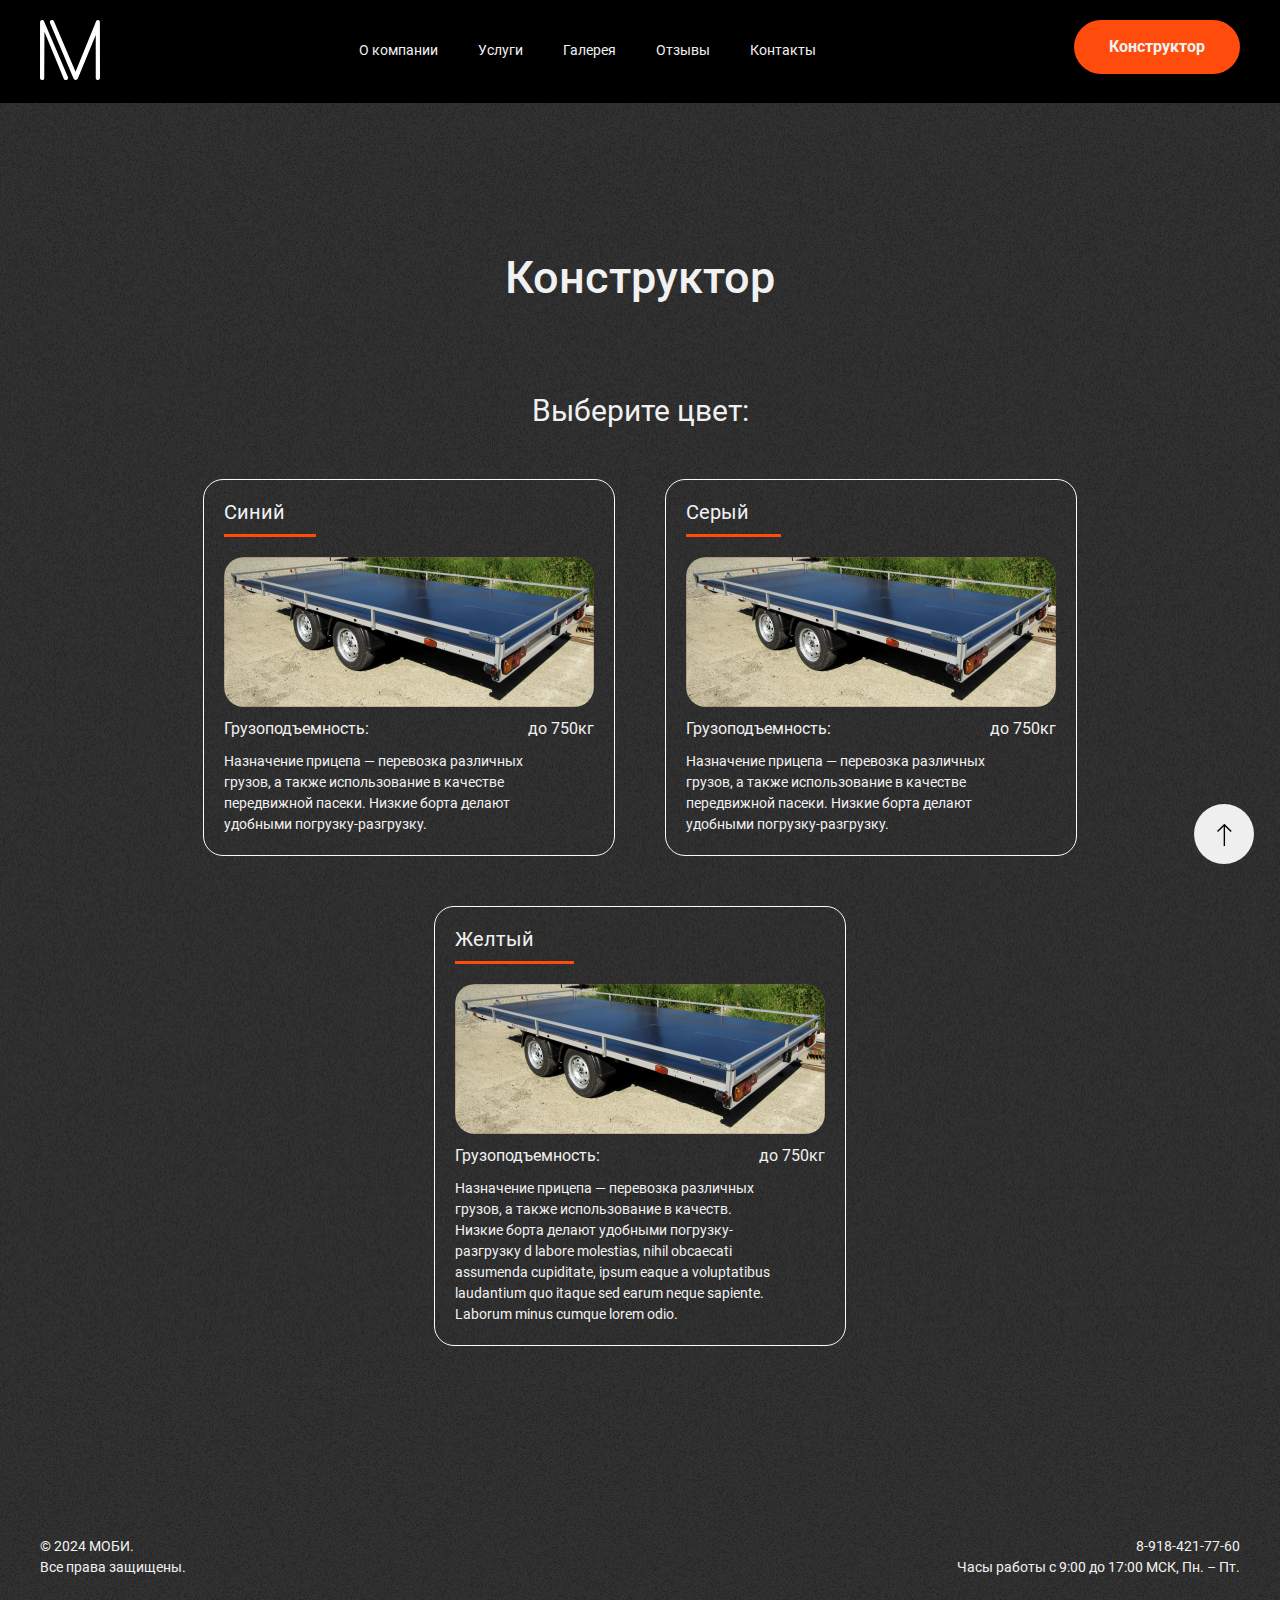
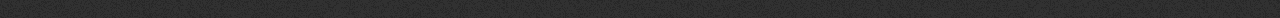
<file: color.html>
<!DOCTYPE html>
<html lang="en">

<head>
    <meta charset="UTF-8">
    <meta name="viewport" content="width=device-width, initial-scale=1.0">
    <title>Конструктор</title>
    <link rel="stylesheet" href="./css/constructor.css">
    <link rel="stylesheet" href="css/fonts.css">
    <link rel="stylesheet" href="css/style.css">
    <link rel="stylesheet" href="css/reset.css">
    <link rel="stylesheet" href="css/footer.css">
    <link rel="stylesheet" href="css/header.css">
    <link rel="stylesheet" href="./css/hero.css">
    <link rel="stylesheet" href="./css/tablet.css">
    <link rel="stylesheet" href="./css/mobile.css">
    <link rel="stylesheet" href="./css/hover.css">
    <link rel="icon" href="./image/logo.svg">
</head>

<body>
    <div class="burger__menu">
        <nav class="header__container-nav" id="header__container-nav">
            <ul class="header__nav-items">
                <li class="header-nav-item"><a href="./index.html#hero" class="header__link burger-link">О компании</a>
                </li>
                <li class="header-nav-item"><a href="./index.html#servises" class="header__link burger-link">Услуги</a>
                </li>
                <li class="header-nav-item"><a href="#galery" class="header__link burger-link">Галерея</a></li>
                <li class="header-nav-item"><a href="./index.html#feedback" class="header__link burger-link">Отзывы</a>
                </li>
                <li class="header-nav-item"><a href="./index.html#contacts"
                        class="header__link burger-link">Контакты</a></li>
            </ul>
        </nav>
    </div>
    <button aria-label="Прокрутка к началу страницы" class="galery__button-onTop">
        <svg class="galery__button-arrow-onTop" xmlns="http://www.w3.org/2000/svg" viewBox="0 0 35 35">
            <path fill="" d="M26.29 20.29 18 28.59V0h-2v28.59l-8.29-8.3-1.42 1.42 10 10a1 1 0 0 0 1.41 0l10-10z"
                data-name="2-Arrow Down" />
        </svg>
    </button>
    <header class="header">
        <div class="header__container container">
            <a href="./index.html" class="header__logo-link"> <img src="./image/logo.svg" alt="Логотип"
                    class="header__container-logo"></a>
            <nav class="header__container-nav">
                <ul class="header__nav-items">
                    <li class="header-nav-item"><a href="./index.html#hero" class="header__link">О компании</a></li>
                    <li class="header-nav-item"><a href="./index.html#servises" class="header__link">Услуги</a></li>
                    <li class="header-nav-item"><a href="./galery.html" class="header__link">Галерея</a></li>
                    <li class="header-nav-item"><a href="./index.html#feedback" class="header__link">Отзывы</a></li>
                    <li class="header-nav-item"><a href="./index.html#contacts" class="header__link">Контакты</a></li>
                </ul>
            </nav>

            <form action="./constructor.html">
                <button aria-label="Конструктор" class=" constructor__button-active ">Конструктор</button>
            </form>
            <button aria-label="Меню" class="burger__button">
                <span class="burger__button-span"></span>
                <span class="burger__button-span"></span>
                <span class="burger__button-span"></span>
            </button>
        </div>
    </header>
    <main class="main">
        <div class="container">
            <section class="constructor" id="galery">
                <h1 class="constructor__title">Конструктор</h1>
                <h2 class="constructor__subtitle">Выберите цвет:</h2>
                <div class="constructor__cards">
                    <div class="constructor__card">
                        <h3 class="constructor__card-title">Синий</h3>
                        <img src="./image/medovoz.png" alt="" class="constructor__card-img">
                        <div class="constructor__card-parametr">
                            <span class="parametr__name">Грузоподъемность:</span>
                            <span class="parametr__name">до 750кг</span>
                        </div>
                        <p class="constructor__description">Назначение прицепа — перевозка различных грузов, а также
                            использование в качестве передвижной пасеки. Низкие борта делают удобными
                            погрузку-разгрузку.</p>
                    </div>
                    <div class="constructor__card">
                        <h3 class="constructor__card-title">Серый</h3>
                        <img src="./image/medovoz.png" alt="" class="constructor__card-img">
                        <div class="constructor__card-parametr">
                            <span class="parametr__name">Грузоподъемность:</span>
                            <span class="parametr__name">до 750кг</span>
                        </div>
                        <p class="constructor__description">Назначение прицепа — перевозка различных грузов, а также
                            использование в качестве передвижной пасеки. Низкие борта делают удобными
                            погрузку-разгрузку.</p>
                    </div>
                    <div class="constructor__card">
                        <h3 class="constructor__card-title">Желтый</h3>
                        <img src="./image/medovoz.png" alt="" class="constructor__card-img">
                        <div class="constructor__card-parametr">
                            <span class="parametr__name">Грузоподъемность:</span>
                            <span class="parametr__name">до 750кг</span>
                        </div>
                        <p class="constructor__description">Назначение прицепа — перевозка различных грузов, а также
                            использование в качеств. Низкие борта делают удобными
                            погрузку-разгрузку d labore molestias, nihil obcaecati assumenda
                            cupiditate, ipsum eaque a voluptatibus laudantium quo itaque sed earum neque sapiente.
                            Laborum minus cumque lorem odio.</p>
                    </div>
                </div>

            </section>
        </div>
    </main>
    <footer class="footer">
        <div class="container">
            <div class="footer__container">
                <div class="footer__container-copyright">
                    <p class="footer__container-text">© 2024 МОБИ.</p>
                    <p class="footer__container-text">Все права защищены.</p>
                </div>
                <div class="footer__container-contact">
                    <p class="footer__container-text">8-918-421-77-60</p>
                    <p class="footer__container-text">Часы работы с 9:00 до 17:00 МСК, Пн. – Пт.</p>
                </div>
            </div>
        </div>
    </footer>
    <script defer src="./js/burger.js"></script>
    <script src="./js/topButton.js"></script>
    <script src="./js/constructor.js"></script>
</body>

</html>
</file>
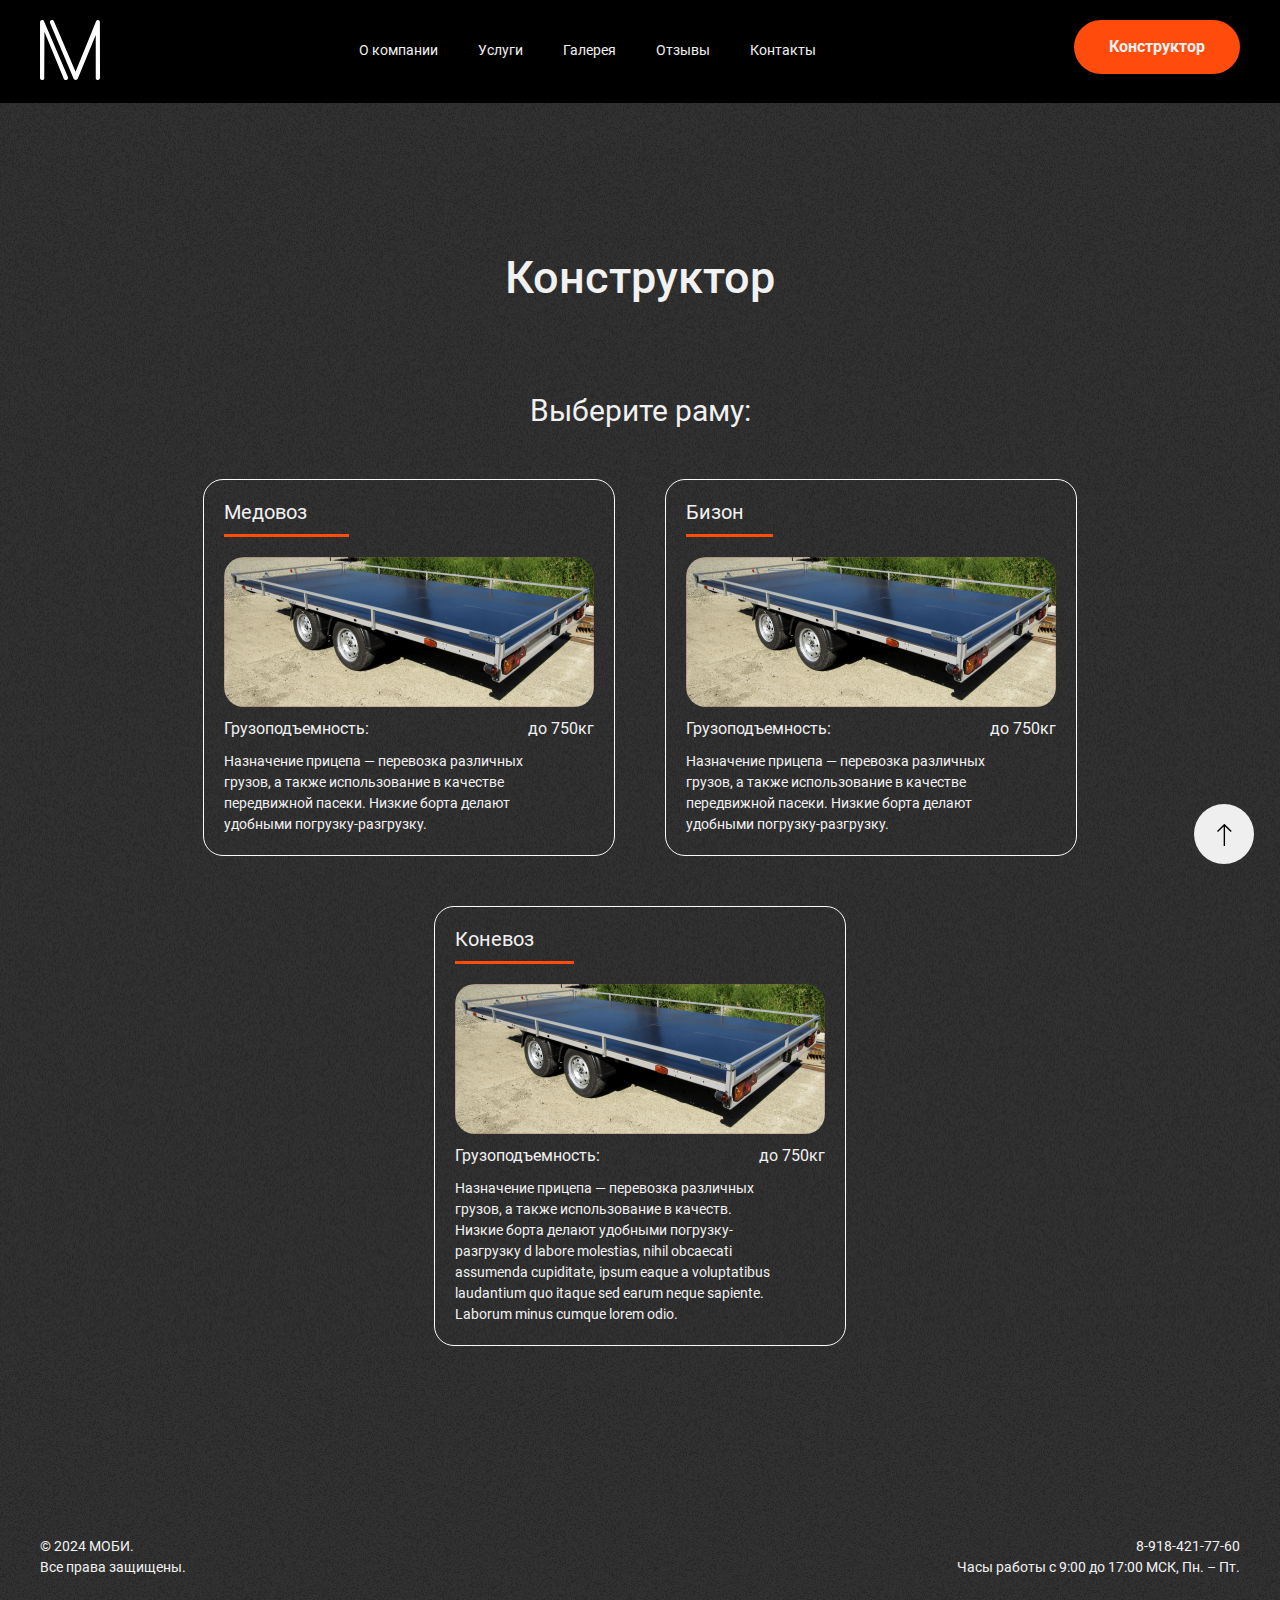
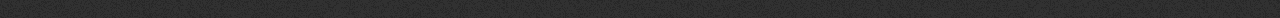
<file: constructor.html>
<!DOCTYPE html>
<html lang="en">

<head>
    <meta charset="UTF-8">
    <meta name="viewport" content="width=device-width, initial-scale=1.0">
    <title>Конструктор</title>
    <link rel="stylesheet" href="./css/constructor.css">
    <link rel="stylesheet" href="css/fonts.css">
    <link rel="stylesheet" href="css/style.css">
    <link rel="stylesheet" href="css/reset.css">
    <link rel="stylesheet" href="css/footer.css">
    <link rel="stylesheet" href="css/header.css">
    <link rel="stylesheet" href="./css/hero.css">
    <link rel="stylesheet" href="./css/tablet.css">
    <link rel="stylesheet" href="./css/mobile.css">
    <link rel="stylesheet" href="./css/hover.css">
    <link rel="icon" href="./image/logo.svg">
</head>

<body>
    <div class="burger__menu">
        <nav class="header__container-nav" id="header__container-nav">
            <ul class="header__nav-items">
                <li class="header-nav-item"><a href="./index.html#hero" class="header__link burger-link">О компании</a>
                </li>
                <li class="header-nav-item"><a href="./index.html#servises" class="header__link burger-link">Услуги</a>
                </li>
                <li class="header-nav-item"><a href="#galery" class="header__link burger-link">Галерея</a></li>
                <li class="header-nav-item"><a href="./index.html#feedback" class="header__link burger-link">Отзывы</a>
                </li>
                <li class="header-nav-item"><a href="./index.html#contacts"
                        class="header__link burger-link">Контакты</a></li>
            </ul>
        </nav>
    </div>
    <button aria-label="Прокрутка к началу страницы" class="galery__button-onTop">
        <svg class="galery__button-arrow-onTop" xmlns="http://www.w3.org/2000/svg" viewBox="0 0 35 35">
            <path fill="" d="M26.29 20.29 18 28.59V0h-2v28.59l-8.29-8.3-1.42 1.42 10 10a1 1 0 0 0 1.41 0l10-10z"
                data-name="2-Arrow Down" />
        </svg>
    </button>
    <header class="header">
        <div class="header__container container">
            <a href="./index.html" class="header__logo-link"> <img src="./image/logo.svg" alt="Логотип"
                    class="header__container-logo"></a>
            <nav class="header__container-nav">
                <ul class="header__nav-items">
                    <li class="header-nav-item"><a href="./index.html#hero" class="header__link">О компании</a></li>
                    <li class="header-nav-item"><a href="./index.html#servises" class="header__link">Услуги</a></li>
                    <li class="header-nav-item"><a href="./galery.html" class="header__link">Галерея</a></li>
                    <li class="header-nav-item"><a href="./index.html#feedback" class="header__link">Отзывы</a></li>
                    <li class="header-nav-item"><a href="./index.html#contacts" class="header__link">Контакты</a></li>
                </ul>
            </nav>

            <form action="./constructor.html">
                <button aria-label="Конструктор" class=" constructor__button-active ">Конструктор</button>
            </form>
            <button aria-label="Меню" class="burger__button">
                <span class="burger__button-span"></span>
                <span class="burger__button-span"></span>
                <span class="burger__button-span"></span>
            </button>
        </div>
    </header>
    <main class="main">
        <div class="container">
            <section class="constructor" id="galery">
                <h1 class="constructor__title">Конструктор</h1>
                <h2 class="constructor__subtitle">Выберите раму:</h2>
                <div class="constructor__cards">
                    <div class="constructor__card">
                        <h3 class="constructor__card-title">Медовоз</h3>
                        <img src="./image/medovoz.png" alt="" class="constructor__card-img">
                        <div class="constructor__card-parametr">
                            <span class="parametr__name">Грузоподъемность:</span>
                            <span class="parametr__name">до 750кг</span>
                        </div>
                        <p class="constructor__description">Назначение прицепа — перевозка различных грузов, а также
                            использование в качестве передвижной пасеки. Низкие борта делают удобными
                            погрузку-разгрузку.</p>
                    </div>
                    <div class="constructor__card">
                        <h3 class="constructor__card-title">Бизон</h3>
                        <img src="./image/medovoz.png" alt="" class="constructor__card-img">
                        <div class="constructor__card-parametr">
                            <span class="parametr__name">Грузоподъемность:</span>
                            <span class="parametr__name">до 750кг</span>
                        </div>
                        <p class="constructor__description">Назначение прицепа — перевозка различных грузов, а также
                            использование в качестве передвижной пасеки. Низкие борта делают удобными
                            погрузку-разгрузку.</p>
                    </div>
                    <div class="constructor__card">
                        <h3 class="constructor__card-title">Коневоз</h3>
                        <img src="./image/medovoz.png" alt="" class="constructor__card-img">
                        <div class="constructor__card-parametr">
                            <span class="parametr__name">Грузоподъемность:</span>
                            <span class="parametr__name">до 750кг</span>
                        </div>
                        <p class="constructor__description">Назначение прицепа — перевозка различных грузов, а также
                            использование в качеств. Низкие борта делают удобными
                            погрузку-разгрузку d labore molestias, nihil obcaecati assumenda
                            cupiditate, ipsum eaque a voluptatibus laudantium quo itaque sed earum neque sapiente.
                            Laborum minus cumque lorem odio.</p>
                    </div>
                </div>

            </section>
        </div>
    </main>
    <footer class="footer">
        <div class="container">
            <div class="footer__container">
                <div class="footer__container-copyright">
                    <p class="footer__container-text">© 2024 МОБИ.</p>
                    <p class="footer__container-text">Все права защищены.</p>
                </div>
                <div class="footer__container-contact">
                    <p class="footer__container-text">8-918-421-77-60</p>
                    <p class="footer__container-text">Часы работы с 9:00 до 17:00 МСК, Пн. – Пт.</p>
                </div>
            </div>
        </div>
    </footer>
    <script defer src="./js/burger.js"></script>
    <script src="./js/topButton.js"></script>
    <script src="./js/constructor.js"></script>
</body>

</html>
</file>
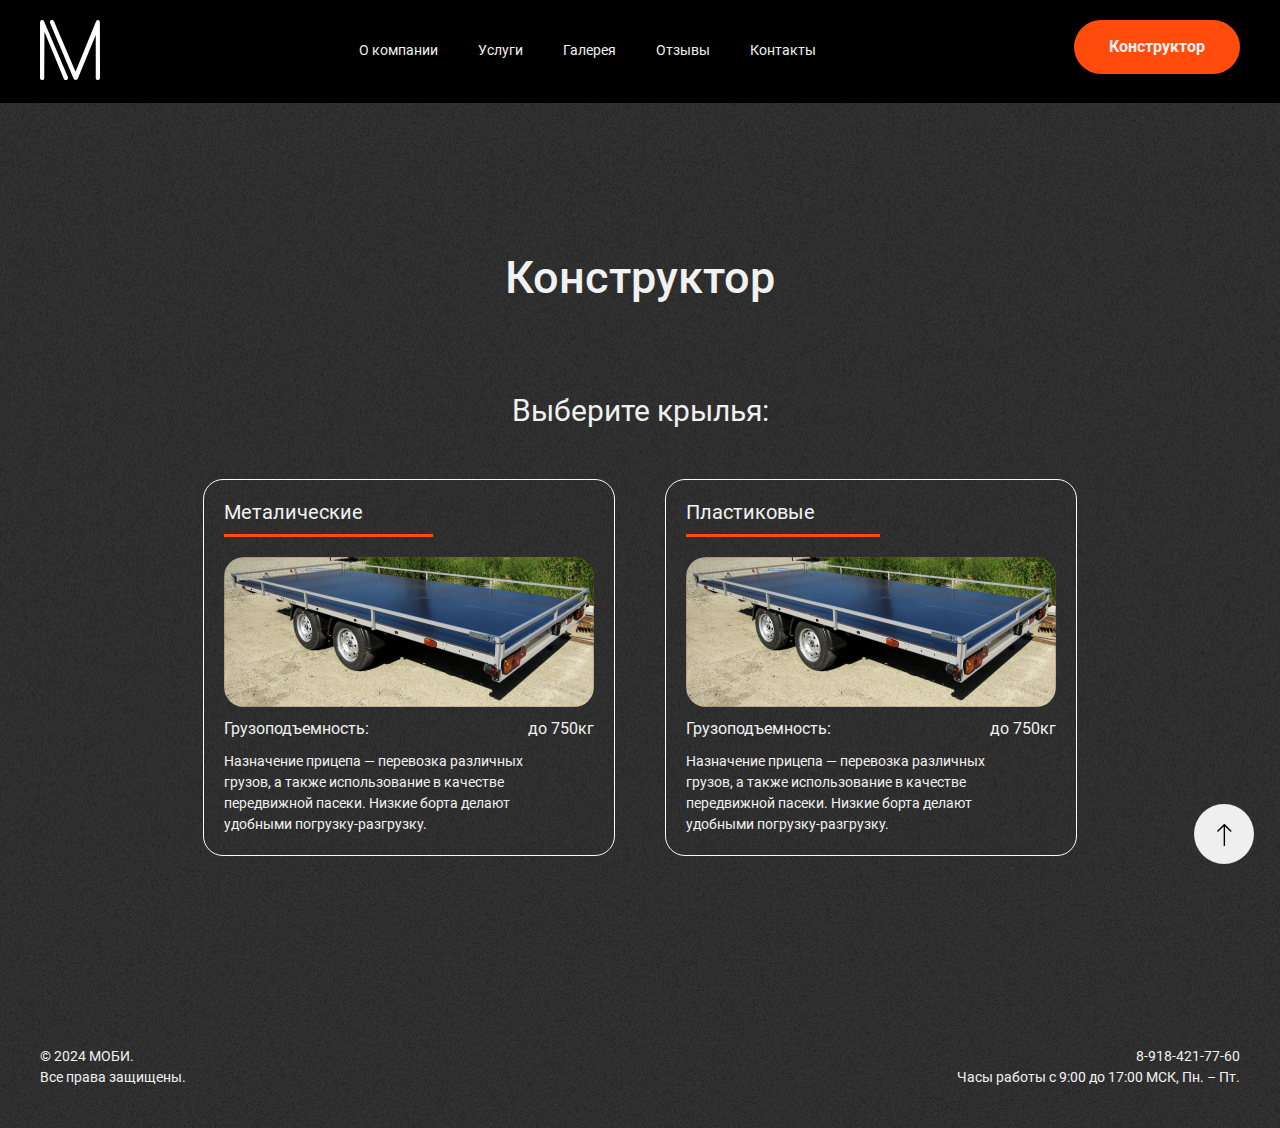
<file: fender.html>
<!DOCTYPE html>
<html lang="en">

<head>
    <meta charset="UTF-8">
    <meta name="viewport" content="width=device-width, initial-scale=1.0">
    <title>Конструктор</title>
    <link rel="stylesheet" href="./css/constructor.css">
    <link rel="stylesheet" href="css/fonts.css">
    <link rel="stylesheet" href="css/style.css">
    <link rel="stylesheet" href="css/reset.css">
    <link rel="stylesheet" href="css/footer.css">
    <link rel="stylesheet" href="css/header.css">
    <link rel="stylesheet" href="./css/hero.css">
    <link rel="stylesheet" href="./css/tablet.css">
    <link rel="stylesheet" href="./css/mobile.css">
    <link rel="stylesheet" href="./css/hover.css">
    <link rel="icon" href="./image/logo.svg">
</head>

<body>
    <div class="burger__menu">
        <nav class="header__container-nav" id="header__container-nav">
            <ul class="header__nav-items">
                <li class="header-nav-item"><a href="./index.html#hero" class="header__link burger-link">О компании</a>
                </li>
                <li class="header-nav-item"><a href="./index.html#servises" class="header__link burger-link">Услуги</a>
                </li>
                <li class="header-nav-item"><a href="#galery" class="header__link burger-link">Галерея</a></li>
                <li class="header-nav-item"><a href="./index.html#feedback" class="header__link burger-link">Отзывы</a>
                </li>
                <li class="header-nav-item"><a href="./index.html#contacts"
                        class="header__link burger-link">Контакты</a></li>
            </ul>
        </nav>
    </div>
    <button aria-label="Прокрутка к началу страницы" class="galery__button-onTop">
        <svg class="galery__button-arrow-onTop" xmlns="http://www.w3.org/2000/svg" viewBox="0 0 35 35">
            <path fill="" d="M26.29 20.29 18 28.59V0h-2v28.59l-8.29-8.3-1.42 1.42 10 10a1 1 0 0 0 1.41 0l10-10z"
                data-name="2-Arrow Down" />
        </svg>
    </button>
    <header class="header">
        <div class="header__container container">
            <a href="./index.html" class="header__logo-link"> <img src="./image/logo.svg" alt="Логотип"
                    class="header__container-logo"></a>
            <nav class="header__container-nav">
                <ul class="header__nav-items">
                    <li class="header-nav-item"><a href="./index.html#hero" class="header__link">О компании</a></li>
                    <li class="header-nav-item"><a href="./index.html#servises" class="header__link">Услуги</a></li>
                    <li class="header-nav-item"><a href="./galery.html" class="header__link">Галерея</a></li>
                    <li class="header-nav-item"><a href="./index.html#feedback" class="header__link">Отзывы</a></li>
                    <li class="header-nav-item"><a href="./index.html#contacts" class="header__link">Контакты</a></li>
                </ul>
            </nav>

            <form action="./constructor.html">
                <button aria-label="Конструктор" class=" constructor__button-active ">Конструктор</button>
            </form>
            <button aria-label="Меню" class="burger__button">
                <span class="burger__button-span"></span>
                <span class="burger__button-span"></span>
                <span class="burger__button-span"></span>
            </button>
        </div>
    </header>
    <main class="main">
        <div class="container">
            <section class="constructor" id="galery">
                <h1 class="constructor__title">Конструктор</h1>
                <h2 class="constructor__subtitle">Выберите крылья:</h2>
                <div class="constructor__cards">
                    <div class="constructor__card">
                        <h3 class="constructor__card-title">Металические</h3>
                        <img src="./image/medovoz.png" alt="" class="constructor__card-img">
                        <div class="constructor__card-parametr">
                            <span class="parametr__name">Грузоподъемность:</span>
                            <span class="parametr__name">до 750кг</span>
                        </div>
                        <p class="constructor__description">Назначение прицепа — перевозка различных грузов, а также
                            использование в качестве передвижной пасеки. Низкие борта делают удобными
                            погрузку-разгрузку.</p>
                    </div>
                    <div class="constructor__card">
                        <h3 class="constructor__card-title">Пластиковые</h3>
                        <img src="./image/medovoz.png" alt="" class="constructor__card-img">
                        <div class="constructor__card-parametr">
                            <span class="parametr__name">Грузоподъемность:</span>
                            <span class="parametr__name">до 750кг</span>
                        </div>
                        <p class="constructor__description">Назначение прицепа — перевозка различных грузов, а также
                            использование в качестве передвижной пасеки. Низкие борта делают удобными
                            погрузку-разгрузку.</p>
                    </div>

            </section>
        </div>
    </main>
    <footer class="footer">
        <div class="container">
            <div class="footer__container">
                <div class="footer__container-copyright">
                    <p class="footer__container-text">© 2024 МОБИ.</p>
                    <p class="footer__container-text">Все права защищены.</p>
                </div>
                <div class="footer__container-contact">
                    <p class="footer__container-text">8-918-421-77-60</p>
                    <p class="footer__container-text">Часы работы с 9:00 до 17:00 МСК, Пн. – Пт.</p>
                </div>
            </div>
        </div>
    </footer>
    <script defer src="./js/burger.js"></script>
    <script src="./js/topButton.js"></script>
    <script src="./js/constructor.js"></script>
</body>

</html>
</file>
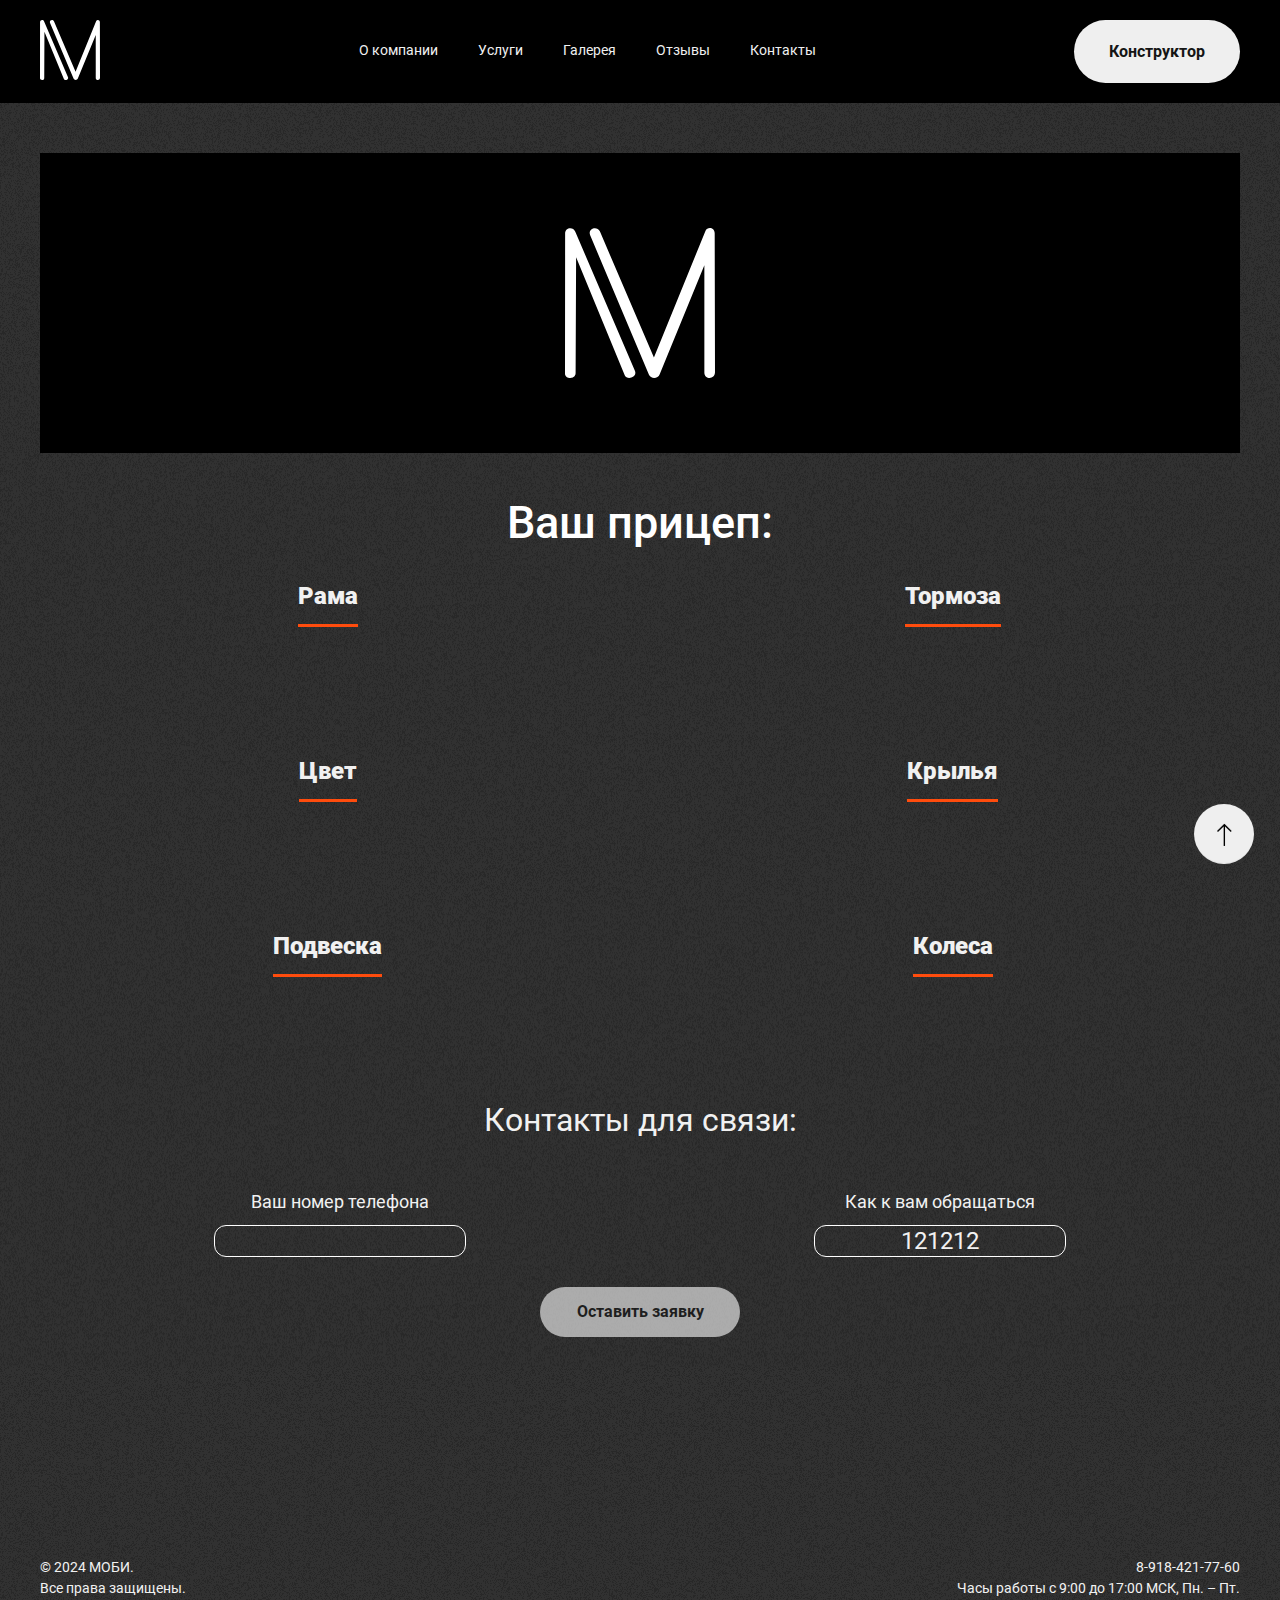
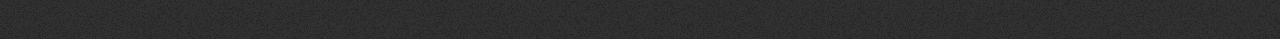
<file: form.html>
<!DOCTYPE html>
<html lang="en">

<head>
    <meta charset="UTF-8">
    <meta name="viewport" content="width=device-width, initial-scale=1.0">
    <title>Форма</title>
    <link rel="stylesheet" href="./css/constructor.css">
    <link rel="stylesheet" href="css/fonts.css">
    <link rel="stylesheet" href="css/style.css">
    <link rel="stylesheet" href="css/reset.css">
    <link rel="stylesheet" href="css/footer.css">
    <link rel="stylesheet" href="css/header.css">
    <link rel="stylesheet" href="./css/hero.css">
    <link rel="stylesheet" href="./css/tablet.css">
    <link rel="stylesheet" href="./css/mobile.css">
    <link rel="stylesheet" href="./css/hover.css">
    <link rel="stylesheet" href="./css/form.css">
    <link rel="icon" href="./image/logo.svg">
</head>

<body>
    <div class="burger__menu">
        <nav class="header__container-nav" id="header__container-nav">
            <ul class="header__nav-items">
                <li class="header-nav-item"><a href="./index.html#hero" class="header__link burger-link">О компании</a>
                </li>
                <li class="header-nav-item"><a href="./index.html#servises" class="header__link burger-link">Услуги</a>
                </li>
                <li class="header-nav-item"><a href="#galery" class="header__link burger-link">Галерея</a></li>
                <li class="header-nav-item"><a href="./index.html#feedback" class="header__link burger-link">Отзывы</a>
                </li>
                <li class="header-nav-item"><a href="./index.html#contacts"
                        class="header__link burger-link">Контакты</a></li>
            </ul>
        </nav>
    </div>
    <button aria-label="Прокрутка к началу страницы" class="galery__button-onTop">
        <svg class="galery__button-arrow-onTop" xmlns="http://www.w3.org/2000/svg" viewBox="0 0 35 35">
            <path fill="" d="M26.29 20.29 18 28.59V0h-2v28.59l-8.29-8.3-1.42 1.42 10 10a1 1 0 0 0 1.41 0l10-10z"
                data-name="2-Arrow Down" />
        </svg>
    </button>
    <header class="header header__form">
        <div class="header__container container">
            <a href="./index.html" class="header__logo-link"> <img src="./image/logo.svg" alt="Логотип"
                    class="header__container-logo"></a>
            <nav class="header__container-nav">
                <ul class="header__nav-items">
                    <li class="header-nav-item"><a href="./index.html#hero" class="header__link">О компании</a></li>
                    <li class="header-nav-item"><a href="./index.html#servises" class="header__link">Услуги</a></li>
                    <li class="header-nav-item"><a href="./galery.html" class="header__link">Галерея</a></li>
                    <li class="header-nav-item"><a href="./index.html#feedback" class="header__link">Отзывы</a></li>
                    <li class="header-nav-item"><a href="./index.html#contacts" class="header__link">Контакты</a></li>
                </ul>
            </nav>


            <button aria-label="Конструктор" class="constructor__button">Конструктор</button>

            <button aria-label="Меню" class="burger__button">
                <span class="burger__button-span"></span>
                <span class="burger__button-span"></span>
                <span class="burger__button-span"></span>
            </button>
        </div>
    </header>
    <main class="main main__form">
        <div class="container container__form ">
            <section class="form">
                <div class="leftside__hero">
                    <img src="./image/logo.svg" alt="Логотип" class="form__container-logo">
                </div>

                <form class="form__content" action="">
                    <h1 class="form__title">
                        Ваш прицеп:
                    </h1>
                    <div class="form__content-container">
                        <div class="form__item">
                            <label for="frame" class="item__label">Рама</label>
                            <input type="text" id="frame" name="frame" disabled class="item__text">
                        </div>
                        <div class="form__item">
                            <label for="brake" class="item__label">Тормоза</label>
                            <input type="text" id="brake" title="" name="brake" disabled class="item__text">
                        </div>
                        <div class="form__item">
                            <label for="color" class="item__label">Цвет</label>
                            <input type="text" id="color" name="color" disabled class="item__text">
                        </div>
                        <div class="form__item">
                            <label for="fender" class="item__label">Крылья</label>
                            <input type="text" id="fender" name="fender" disabled class="item__text">
                        </div>
                        <div class="form__item">
                            <label for="suspenstion" class="item__label">Подвеска</label>
                            <input type="text" id="suspension" name="suspension" disabled class="item__text">
                        </div>
                        <div class="form__item">
                            <label for="wheels" class="item__label">Колеса</label>
                            <input type="text" id="wheels" name="wheels" disabled class="item__text">
                        </div>
                    </div>
                    <h2 class="form__subtitle">Контакты для связи:</h2>
                    <div class="form__contacts">
                        <div class="form__contacts-item">
                            <label for="phone" class="form__contacts-label">Ваш номер телефона</label>
                            <input type="number" id="number" name="number" class="form__contacts-input"></input>
                        </div>
                        <div class="form__contacts-item">
                            <label for="name" class="form__contacts-label">Как к вам обращаться</label>
                            <input type="text" id="name" name="name" class="form__contacts-input"></input>
                        </div>
                    </div>
                    <button class="form__content-button disabled">Оставить заявку</button>
                </form>

            </section>
        </div>
    </main>
    <footer class="footer ">
        <div class="container">
            <div class="footer__container">
                <div class="footer__container-copyright">
                    <p class="footer__container-text">© 2024 МОБИ.</p>
                    <p class="footer__container-text">Все права защищены.</p>
                </div>
                <div class="footer__container-contact">
                    <p class="footer__container-text">8-918-421-77-60</p>
                    <p class="footer__container-text">Часы работы с 9:00 до 17:00 МСК, Пн. – Пт.</p>
                </div>
            </div>
        </div>
    </footer>
    <script defer src="./js/burger.js"></script>
    <script src="./js/topButton.js"></script>
    <script src="./js/form.js"></script>
</body>

</html>
</file>
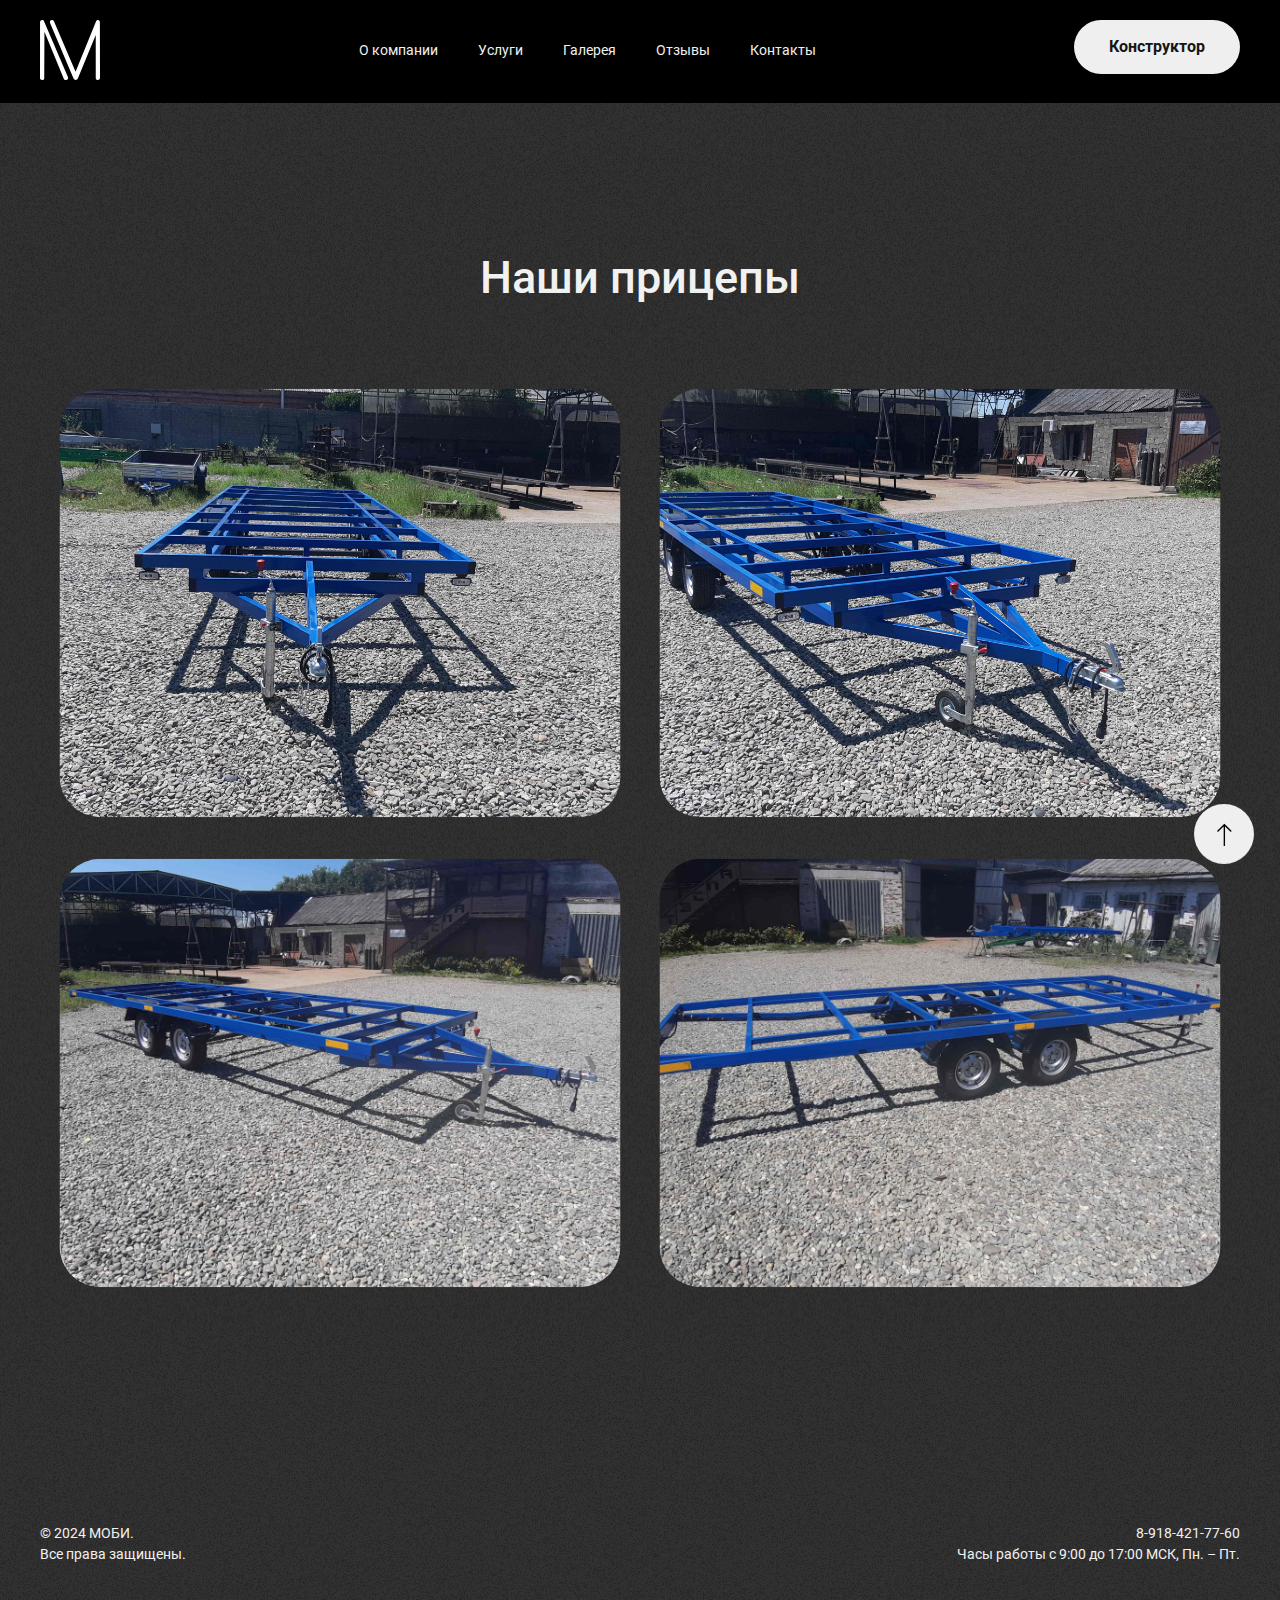
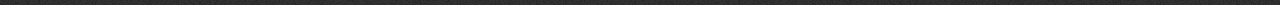
<file: galery.html>
<!DOCTYPE html>
<html lang="en">


<head>
    <meta name="description"
        content="Наша компания работы по повторной маркировке ТС в случае повреждения или не читаемости VIN - номера">
    <meta charset="UTF-8">
    <meta name="viewport" content="width=device-width, initial-scale=1.0">
    <title>МОБИ</title>
    <link rel="stylesheet" href="css/fonts.css">
    <link rel="stylesheet" href="css/style.css">
    <link rel="stylesheet" href="css/reset.css">
    <link rel="stylesheet" href="css/footer.css">
    <link rel="stylesheet" href="css/header.css">
    <link rel="stylesheet" href="css/about.css">
    <link rel="stylesheet" href="css/feedback.css">
    <link rel="stylesheet" href="css/contacts.css">
    <link rel="stylesheet" href="./css/hero.css">
    <link rel="stylesheet" href="./css/services.css">
    <link rel="stylesheet" href="./css/galery.css">
    <link rel="stylesheet" href="./css/tablet.css">
    <link rel="stylesheet" href="./css/mobile.css">
    <link rel="stylesheet" href="./css/hover.css">
    <link rel="icon" href="./image/logo.svg">
</head>

<body>
    <div class="burger__menu">
        <nav class="header__container-nav" id="header__container-nav">
            <ul class="header__nav-items">
                <li class="header-nav-item"><a href="./index.html#hero" class="header__link burger-link">О компании</a>
                </li>
                <li class="header-nav-item"><a href="./index.html#servises" class="header__link burger-link">Услуги</a>
                </li>
                <li class="header-nav-item"><a href="#galery" class="header__link burger-link">Галерея</a></li>
                <li class="header-nav-item"><a href="./index.html#feedback" class="header__link burger-link">Отзывы</a>
                </li>
                <li class="header-nav-item"><a href="./index.html#contacts"
                        class="header__link burger-link">Контакты</a></li>
            </ul>
        </nav>
    </div>
    <button aria-label="Прокрутка к началу страницы" class="galery__button-onTop">
        <svg class="galery__button-arrow-onTop" xmlns="http://www.w3.org/2000/svg" viewBox="0 0 35 35">
            <path fill="" d="M26.29 20.29 18 28.59V0h-2v28.59l-8.29-8.3-1.42 1.42 10 10a1 1 0 0 0 1.41 0l10-10z"
                data-name="2-Arrow Down" />
        </svg>
    </button>
    <header class="header">
        <div class="header__container container">
            <a href="./index.html" class="header__logo-link"> <img src="./image/logo.svg" alt="Логотип"
                    class="header__container-logo"></a>
            <nav class="header__container-nav">
                <ul class="header__nav-items">
                    <li class="header-nav-item"><a href="./index.html#hero" class="header__link">О компании</a></li>
                    <li class="header-nav-item"><a href="./index.html#servises" class="header__link">Услуги</a></li>
                    <li class="header-nav-item"><a href="./galery.html" class="header__link">Галерея</a></li>
                    <li class="header-nav-item"><a href="./index.html#feedback" class="header__link">Отзывы</a></li>
                    <li class="header-nav-item"><a href="./index.html#contacts" class="header__link">Контакты</a></li>
                </ul>
            </nav>

            <form action="./constructor.html">
                <button aria-label="Конструктор" class="constructor__button">Конструктор</button>
            </form>
            <button aria-label="Меню" class="burger__button">
                <span class="burger__button-span"></span>
                <span class="burger__button-span"></span>
                <span class="burger__button-span"></span>
            </button>
        </div>
    </header>
    <main class="main">
        <div class="container">
            <section class="galery" id="galery">
                <h1 class="galery__title">Наши прицепы</h1>
                <div class="galery__photos">
                    <img src="./image/blue_pricep.jpg" alt="фото прицепов" class="galery__photos-item">
                    <img src="./image/blue_pricep2.jpg" alt="фото прицепов" class="galery__photos-item">
                    <img src="./image/blue_pricep3.jpg" alt="фото прицепов" class="galery__photos-item">
                    <img src="./image/blue_pricep4.jpg" alt="фото прицепов" class="galery__photos-item">
                </div>

            </section>
        </div>
    </main>
    <footer class="footer">
        <div class="container">
            <div class="footer__container">
                <div class="footer__container-copyright">
                    <p class="footer__container-text">© 2024 МОБИ.</p>
                    <p class="footer__container-text">Все права защищены.</p>
                </div>
                <div class="footer__container-contact">
                    <p class="footer__container-text">8-918-421-77-60</p>
                    <p class="footer__container-text">Часы работы с 9:00 до 17:00 МСК, Пн. – Пт.</p>
                </div>
            </div>
        </div>
    </footer>
    <script defer src="./js/burger.js"></script>
    <script src="./js/topButton.js"></script>
</body>

</html>
</file>
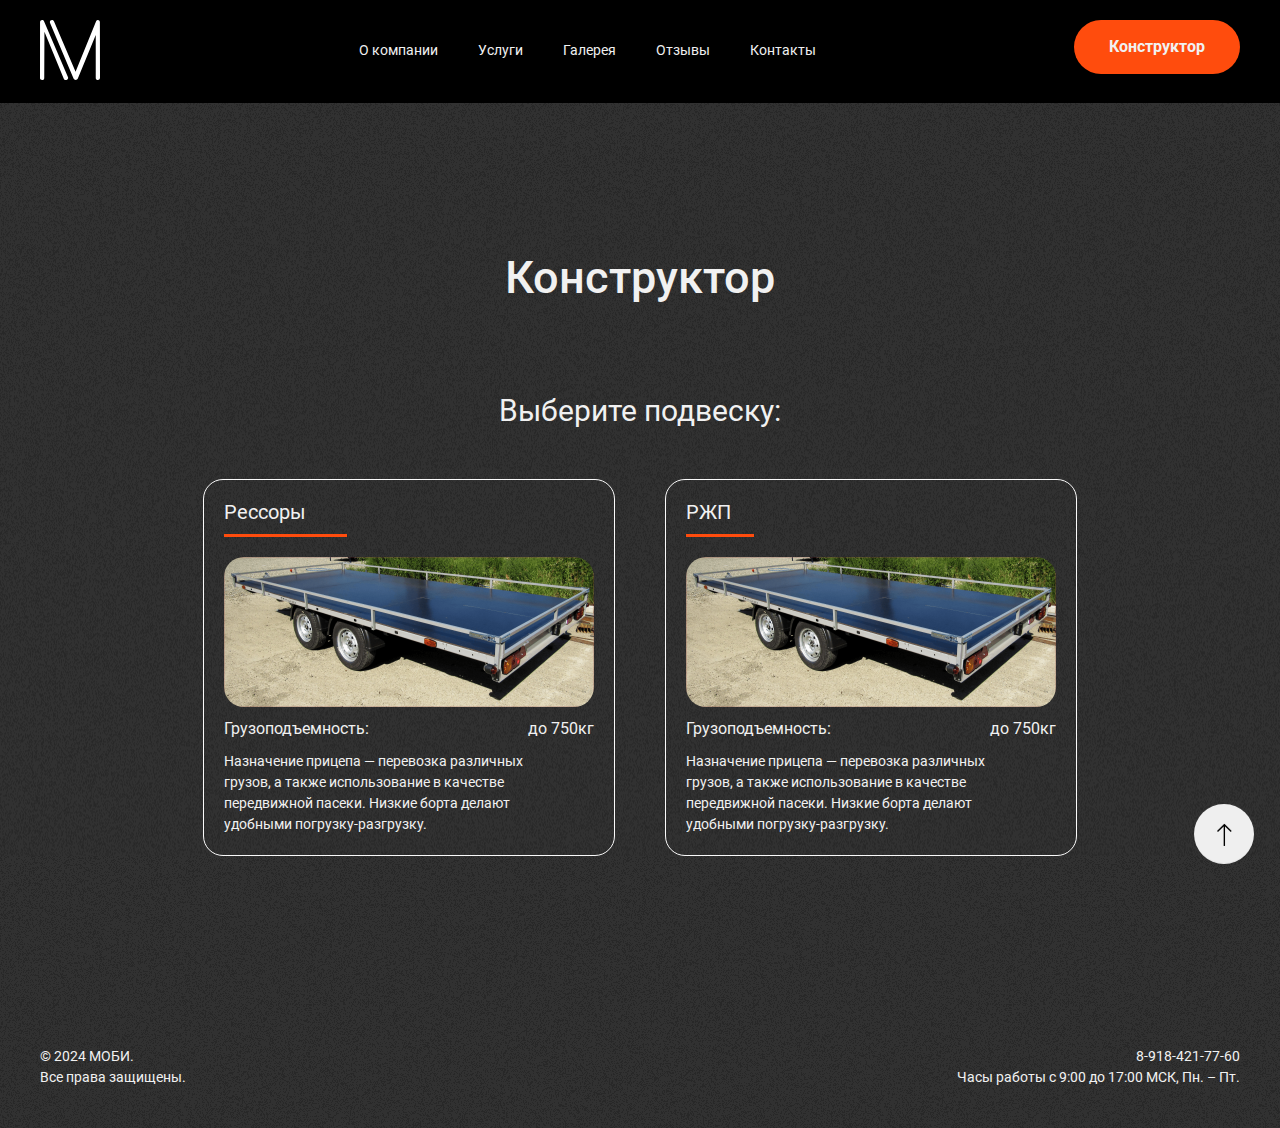
<file: suspension.html>
<!DOCTYPE html>
<html lang="en">

<head>
    <meta charset="UTF-8">
    <meta name="viewport" content="width=device-width, initial-scale=1.0">
    <title>Конструктор</title>
    <link rel="stylesheet" href="./css/constructor.css">
    <link rel="stylesheet" href="css/fonts.css">
    <link rel="stylesheet" href="css/style.css">
    <link rel="stylesheet" href="css/reset.css">
    <link rel="stylesheet" href="css/footer.css">
    <link rel="stylesheet" href="css/header.css">
    <link rel="stylesheet" href="./css/hero.css">
    <link rel="stylesheet" href="./css/tablet.css">
    <link rel="stylesheet" href="./css/mobile.css">
    <link rel="stylesheet" href="./css/hover.css">
    <link rel="icon" href="./image/logo.svg">
</head>

<body>
    <div class="burger__menu">
        <nav class="header__container-nav" id="header__container-nav">
            <ul class="header__nav-items">
                <li class="header-nav-item"><a href="./index.html#hero" class="header__link burger-link">О компании</a>
                </li>
                <li class="header-nav-item"><a href="./index.html#servises" class="header__link burger-link">Услуги</a>
                </li>
                <li class="header-nav-item"><a href="#galery" class="header__link burger-link">Галерея</a></li>
                <li class="header-nav-item"><a href="./index.html#feedback" class="header__link burger-link">Отзывы</a>
                </li>
                <li class="header-nav-item"><a href="./index.html#contacts"
                        class="header__link burger-link">Контакты</a></li>
            </ul>
        </nav>
    </div>
    <button aria-label="Прокрутка к началу страницы" class="galery__button-onTop">
        <svg class="galery__button-arrow-onTop" xmlns="http://www.w3.org/2000/svg" viewBox="0 0 35 35">
            <path fill="" d="M26.29 20.29 18 28.59V0h-2v28.59l-8.29-8.3-1.42 1.42 10 10a1 1 0 0 0 1.41 0l10-10z"
                data-name="2-Arrow Down" />
        </svg>
    </button>
    <header class="header">
        <div class="header__container container">
            <a href="./index.html" class="header__logo-link"> <img src="./image/logo.svg" alt="Логотип"
                    class="header__container-logo"></a>
            <nav class="header__container-nav">
                <ul class="header__nav-items">
                    <li class="header-nav-item"><a href="./index.html#hero" class="header__link">О компании</a></li>
                    <li class="header-nav-item"><a href="./index.html#servises" class="header__link">Услуги</a></li>
                    <li class="header-nav-item"><a href="./galery.html" class="header__link">Галерея</a></li>
                    <li class="header-nav-item"><a href="./index.html#feedback" class="header__link">Отзывы</a></li>
                    <li class="header-nav-item"><a href="./index.html#contacts" class="header__link">Контакты</a></li>
                </ul>
            </nav>

            <form action="./constructor.html">
                <button aria-label="Конструктор" class=" constructor__button-active ">Конструктор</button>
            </form>
            <button aria-label="Меню" class="burger__button">
                <span class="burger__button-span"></span>
                <span class="burger__button-span"></span>
                <span class="burger__button-span"></span>
            </button>
        </div>
    </header>
    <main class="main">
        <div class="container">
            <section class="constructor" id="galery">
                <h1 class="constructor__title">Конструктор</h1>
                <h2 class="constructor__subtitle">Выберите подвеску:</h2>
                <div class="constructor__cards">
                    <div class="constructor__card">
                        <h3 class="constructor__card-title">Рессоры</h3>
                        <img src="./image/medovoz.png" alt="" class="constructor__card-img">
                        <div class="constructor__card-parametr">
                            <span class="parametr__name">Грузоподъемность:</span>
                            <span class="parametr__name">до 750кг</span>
                        </div>
                        <p class="constructor__description">Назначение прицепа — перевозка различных грузов, а также
                            использование в качестве передвижной пасеки. Низкие борта делают удобными
                            погрузку-разгрузку.</p>
                    </div>
                    <div class="constructor__card">
                        <h3 class="constructor__card-title">РЖП</h3>
                        <img src="./image/medovoz.png" alt="" class="constructor__card-img">
                        <div class="constructor__card-parametr">
                            <span class="parametr__name">Грузоподъемность:</span>
                            <span class="parametr__name">до 750кг</span>
                        </div>
                        <p class="constructor__description">Назначение прицепа — перевозка различных грузов, а также
                            использование в качестве передвижной пасеки. Низкие борта делают удобными
                            погрузку-разгрузку.</p>
                    </div>

            </section>
        </div>
    </main>
    <footer class="footer">
        <div class="container">
            <div class="footer__container">
                <div class="footer__container-copyright">
                    <p class="footer__container-text">© 2024 МОБИ.</p>
                    <p class="footer__container-text">Все права защищены.</p>
                </div>
                <div class="footer__container-contact">
                    <p class="footer__container-text">8-918-421-77-60</p>
                    <p class="footer__container-text">Часы работы с 9:00 до 17:00 МСК, Пн. – Пт.</p>
                </div>
            </div>
        </div>
    </footer>
    <script defer src="./js/burger.js"></script>
    <script src="./js/topButton.js"></script>
    <script src="./js/constructor.js"></script>
</body>

</html>
</file>
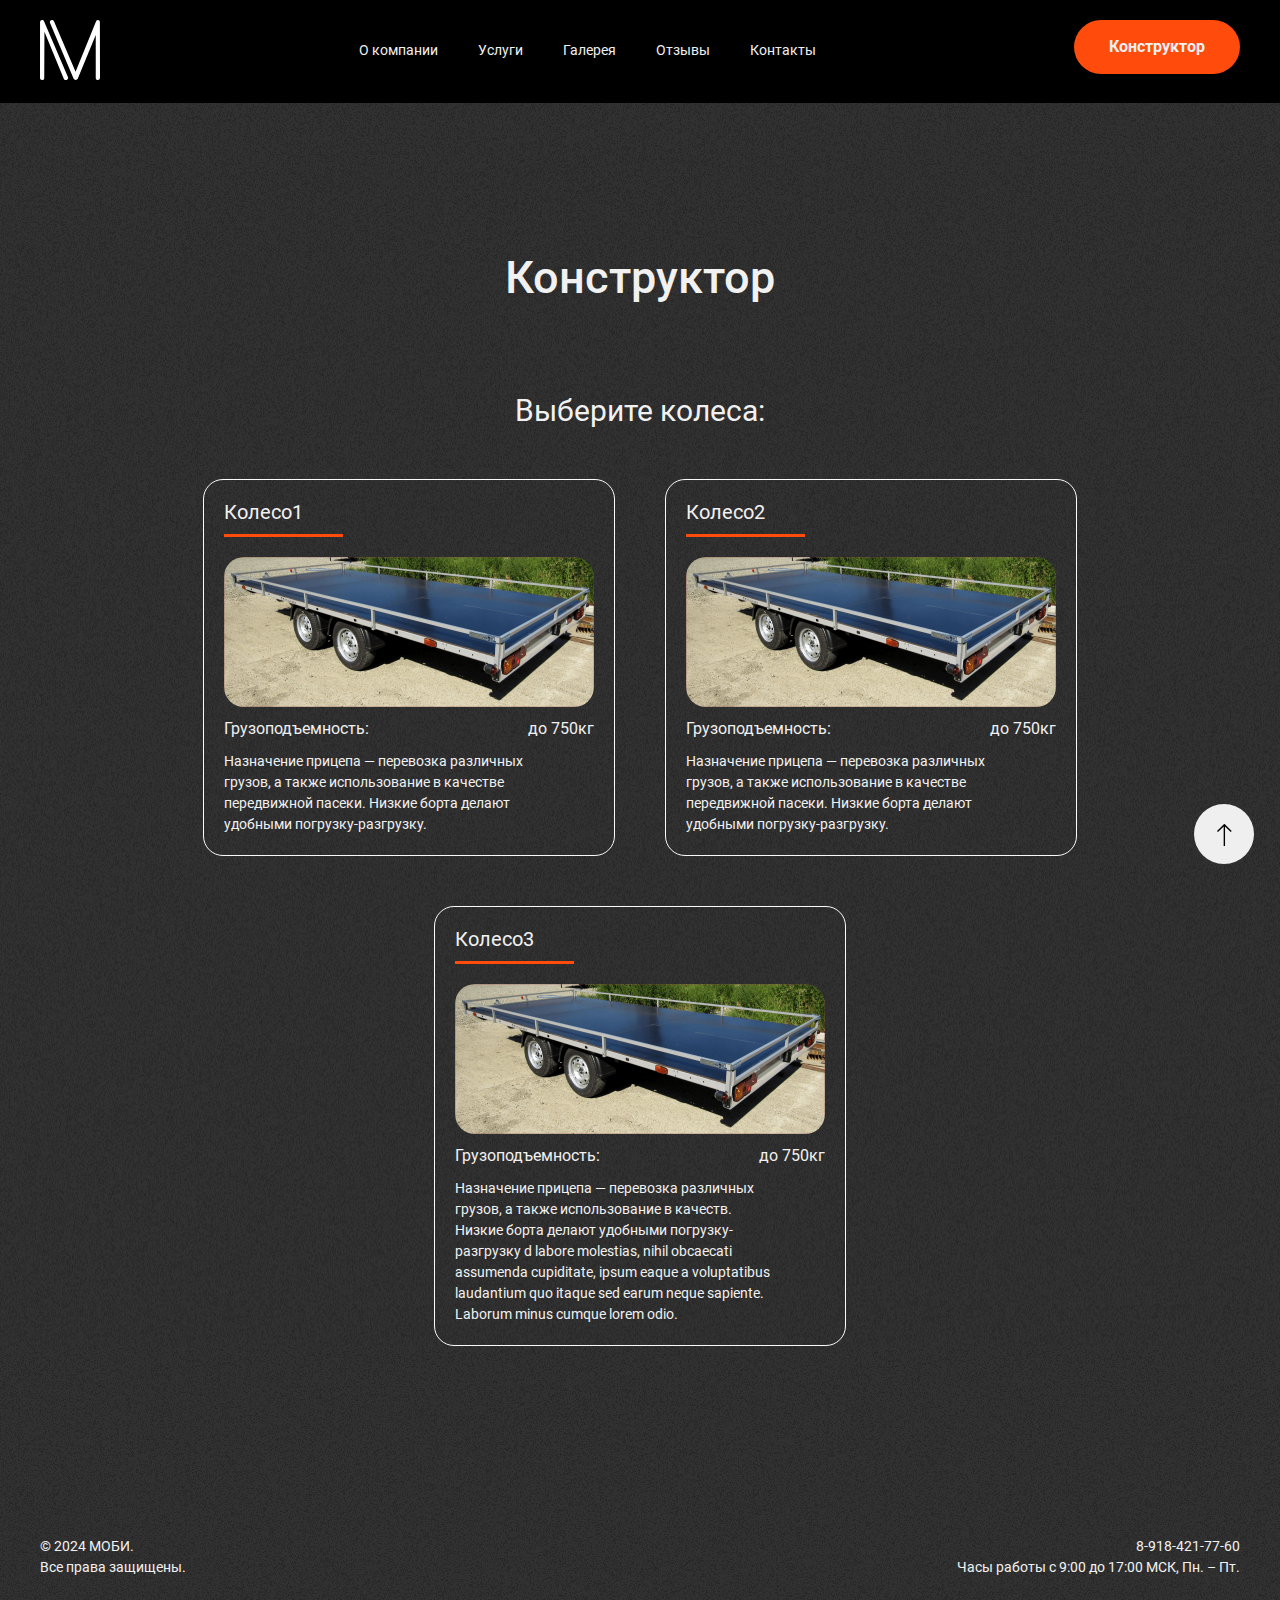
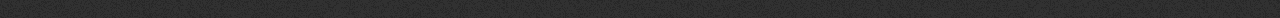
<file: wheels.html>
<!DOCTYPE html>
<html lang="en">

<head>
    <meta charset="UTF-8">
    <meta name="viewport" content="width=device-width, initial-scale=1.0">
    <title>Конструктор</title>
    <link rel="stylesheet" href="./css/constructor.css">
    <link rel="stylesheet" href="css/fonts.css">
    <link rel="stylesheet" href="css/style.css">
    <link rel="stylesheet" href="css/reset.css">
    <link rel="stylesheet" href="css/footer.css">
    <link rel="stylesheet" href="css/header.css">
    <link rel="stylesheet" href="./css/hero.css">
    <link rel="stylesheet" href="./css/tablet.css">
    <link rel="stylesheet" href="./css/mobile.css">
    <link rel="stylesheet" href="./css/hover.css">
    <link rel="icon" href="./image/logo.svg">
</head>

<body>
    <div class="burger__menu">
        <nav class="header__container-nav" id="header__container-nav">
            <ul class="header__nav-items">
                <li class="header-nav-item"><a href="./index.html#hero" class="header__link burger-link">О компании</a>
                </li>
                <li class="header-nav-item"><a href="./index.html#servises" class="header__link burger-link">Услуги</a>
                </li>
                <li class="header-nav-item"><a href="#galery" class="header__link burger-link">Галерея</a></li>
                <li class="header-nav-item"><a href="./index.html#feedback" class="header__link burger-link">Отзывы</a>
                </li>
                <li class="header-nav-item"><a href="./index.html#contacts"
                        class="header__link burger-link">Контакты</a></li>
            </ul>
        </nav>
    </div>
    <button aria-label="Прокрутка к началу страницы" class="galery__button-onTop">
        <svg class="galery__button-arrow-onTop" xmlns="http://www.w3.org/2000/svg" viewBox="0 0 35 35">
            <path fill="" d="M26.29 20.29 18 28.59V0h-2v28.59l-8.29-8.3-1.42 1.42 10 10a1 1 0 0 0 1.41 0l10-10z"
                data-name="2-Arrow Down" />
        </svg>
    </button>
    <header class="header">
        <div class="header__container container">
            <a href="./index.html" class="header__logo-link"> <img src="./image/logo.svg" alt="Логотип"
                    class="header__container-logo"></a>
            <nav class="header__container-nav">
                <ul class="header__nav-items">
                    <li class="header-nav-item"><a href="./index.html#hero" class="header__link">О компании</a></li>
                    <li class="header-nav-item"><a href="./index.html#servises" class="header__link">Услуги</a></li>
                    <li class="header-nav-item"><a href="./galery.html" class="header__link">Галерея</a></li>
                    <li class="header-nav-item"><a href="./index.html#feedback" class="header__link">Отзывы</a></li>
                    <li class="header-nav-item"><a href="./index.html#contacts" class="header__link">Контакты</a></li>
                </ul>
            </nav>

            <form action="./constructor.html">
                <button aria-label="Конструктор" class=" constructor__button-active ">Конструктор</button>
            </form>
            <button aria-label="Меню" class="burger__button">
                <span class="burger__button-span"></span>
                <span class="burger__button-span"></span>
                <span class="burger__button-span"></span>
            </button>
        </div>
    </header>
    <main class="main">
        <div class="container">
            <section class="constructor" id="galery">
                <h1 class="constructor__title">Конструктор</h1>
                <h2 class="constructor__subtitle">Выберите колеса:</h2>
                <div class="constructor__cards">
                    <div class="constructor__card">
                        <h3 class="constructor__card-title"> Колесо1</h3>
                        <img src="./image/medovoz.png" alt="" class="constructor__card-img">
                        <div class="constructor__card-parametr">
                            <span class="parametr__name">Грузоподъемность:</span>
                            <span class="parametr__name">до 750кг</span>
                        </div>
                        <p class="constructor__description">Назначение прицепа — перевозка различных грузов, а также
                            использование в качестве передвижной пасеки. Низкие борта делают удобными
                            погрузку-разгрузку.</p>
                    </div>
                    <div class="constructor__card">
                        <h3 class="constructor__card-title"> Колесо2</h3>
                        <img src="./image/medovoz.png" alt="" class="constructor__card-img">
                        <div class="constructor__card-parametr">
                            <span class="parametr__name">Грузоподъемность:</span>
                            <span class="parametr__name">до 750кг</span>
                        </div>
                        <p class="constructor__description">Назначение прицепа — перевозка различных грузов, а также
                            использование в качестве передвижной пасеки. Низкие борта делают удобными
                            погрузку-разгрузку.</p>
                    </div>
                    <div class="constructor__card">
                        <h3 class="constructor__card-title"> Колесо3</h3>
                        <img src="./image/medovoz.png" alt="" class="constructor__card-img">
                        <div class="constructor__card-parametr">
                            <span class="parametr__name">Грузоподъемность:</span>
                            <span class="parametr__name">до 750кг</span>
                        </div>
                        <p class="constructor__description">Назначение прицепа — перевозка различных грузов, а также
                            использование в качеств. Низкие борта делают удобными
                            погрузку-разгрузку d labore molestias, nihil obcaecati assumenda
                            cupiditate, ipsum eaque a voluptatibus laudantium quo itaque sed earum neque sapiente.
                            Laborum minus cumque lorem odio.</p>
                    </div>
                </div>

            </section>
        </div>
    </main>
    <footer class="footer">
        <div class="container">
            <div class="footer__container">
                <div class="footer__container-copyright">
                    <p class="footer__container-text">© 2024 МОБИ.</p>
                    <p class="footer__container-text">Все права защищены.</p>
                </div>
                <div class="footer__container-contact">
                    <p class="footer__container-text">8-918-421-77-60</p>
                    <p class="footer__container-text">Часы работы с 9:00 до 17:00 МСК, Пн. – Пт.</p>
                </div>
            </div>
        </div>
    </footer>
    <script defer src="./js/burger.js"></script>
    <script src="./js/topButton.js"></script>
    <script src="./js/constructor.js"></script>
</body>
</file>
<file: css/fonts.css>
@font-face {
    font-family: "Roboto";
    src: url("../fonts/Roboto-Thin.ttf");
    font-weight: 100;
    font-display: swap;
}

@font-face {
    font-family: "Roboto";
    src: url("../fonts/Roboto-Regular.ttf");
    font-weight: 400;
    font-display: swap;
}

@font-face {
    font-family: "Roboto";
    src: url("../fonts/Roboto-Medium.ttf");
    font-weight: 500;
    font-display: swap;
}

@font-face {
    font-family: "Roboto";
    src: url("../fonts/Roboto-Bold.ttf");
    font-weight: 700;
    font-display: swap;
}

@font-face {
    font-family: "Roboto";
    src: url("../fonts/Roboto-Black.ttf");
    font-weight: 900;
    font-display: swap;
}
</file>
<file: css/style.css>
:root {
    --text-color: #F1F1F1;
    --element-color: #FF4C0D;
    --button-color: #151515;
}

* {
    padding: 0;
    margin: 0;
}

.container {
    max-width: 1360px;
    margin: auto;
    padding-left: 40px;
    padding-right: 40px;
}

html {
    scroll-behavior: smooth;
}

.main {
    background-color: #000000;
    background-image: url(../image/fon.avif);
}

.footer {
    background-color: #000000;
    background-image: url(../image/fon.avif);

}

a {
    text-decoration: none;
}

button {
    transition: 0.3s;
    cursor: pointer;
    border: none
}

.burger__menu {
    position: absolute;
    backdrop-filter: blur(4px);
    padding-bottom: 100px;
    padding-top: 100px;
    display: flex;
    justify-content: center;
    align-items: center;
    z-index: 100;
    transition: 0.3s ease-in-out;
    left: -200%;
    position: absolute;
    width: 100vw;
    height: 100vh;
    background-color: rgba(0, 0, 0, 0.7);
}

.burger-link {
    font-size: 20px;
    font-weight: 600;

}

.galery__button-arrow-onTop {

    width: 40%;
    height: 40px;
}

.galery__button-onTop {
    z-index: 99;
    transition: 0.3s ease-in-out;
    display: flex;
    align-items: center;
    justify-content: center;
    border: none;
    color: var(--button-color);
    transform: rotate(180deg);
    position: fixed;
    right: 2vw;
    bottom: 4vh;
    width: 60px;
    height: 60px;
    border-radius: 100%;
}

.services__modal {
    z-index: 100;
    display: none;
    justify-content: center;
    align-items: center;
    position: fixed;
    bottom: 0;
    width: 100vw;
    backdrop-filter: blur(4px);
    height: 100vh;
}

.services__modal-card {
    border-radius: 5%;
    display: none;
    color: #fafafa;
    background: #222222;
    padding: 20px;
    flex-direction: column;
    max-width: 600px;
    height: fit-content
}

.modal__card-title {
    text-align: center;
    line-height: 110%;
    font-family: Roboto;
    font-weight: 600;
}

.modal__card-title::after {
    content: "";
    display: block;
    width: 100%;
    padding-top: 15px;
    border-bottom: 3px solid #FF4C0D;
}

.modal__card-text {
    padding-top: 0;
    padding: 20px;
    font-family: Roboto;
    line-height: 150%;
    font-weight: 500;
}
</file>
<file: css/footer.css>
:root {
    --text-color: #F1F1F1;
    --element-color: #FF4C0D;
    --button-color: #151515;
}

.footer {
    padding-top: 150px;
}

.footer__container {
    display: flex;
    justify-content: space-between;
    padding: 40px 0;
}

.footer__container-text {
    color: var(--text-color);
    font-family: Roboto;
    font-size: 14px;
    font-weight: 400;
    line-height: 150%;
    letter-spacing: -1%;
}

.footer__container-contact {
    text-align: right;
}
</file>
<file: css/header.css>
@import "./style.css";

header {
    background-color: #000000;
}

.header__container {
    display: flex;
    justify-content: space-between;
    padding: 20px 0px;
}

.header__container-logo {
    width: 60px;
    height: 60px;
}

.header__container-nav {
    display: flex;
    justify-content: center;
    align-items: center;
}

.header-nav-item {
    text-align: center;
}

.header__nav-items {
    display: flex;
    gap: 40px;
}

.header__link {
    color: var(--text-color);
    font-family: Roboto;
    font-size: 14px;
    font-weight: 400;
    line-height: 150%;
}

.constructor__button {
    cursor: pointer;
    padding: 15px 35px;
    color: var(--button-color);
    border-radius: 65px;
    font-family: Roboto;
    font-size: 16px;
    font-weight: 700;
    line-height: 150%;
    transition: 0.3s;
}

.burger__button {
    display: none;
}

.header__logo-link::after {
    display: none;


}
</file>
<file: css/about.css>
@import url("./style.css");

.about {
    padding-top: 150px;
    display: flex;
    justify-content: center;
}

.about__img {
    display: flex;
    align-items: center;
    justify-content: center;
    background-image: linear-gradient(rgba(255, 255, 255, 0), rgba(0, 0, 0, 0.8)),
        url(../image/medovoz.png);
    background-position: center;
    background-repeat: no-repeat;
    background-size: cover;
    height: 600px;
    width: 1440px;
}

.about__img-content {

    display: flex;
    flex-direction: column;
    align-items: center;
    row-gap: 30px;
}

.about__img-title {
    color: var(--text-color);
    font-family: Roboto;
    font-size: 45px;
    font-weight: 500;
    line-height: 110%;
    letter-spacing: 0%;
}

.about__img-text {
    color: var(--text-color);
    font-family: Roboto;
    font-size: 20px;
    font-weight: 700;
    line-height: 150%;
    letter-spacing: -1%;
}
</file>
<file: css/feedback.css>
:root {
    --text-color: #F1F1F1;
    --element-color: #FF4C0D;
    --button-color: #151515;
}

.feedback {
    padding-top: 150px;
    display: flex;
    flex-direction: column;
}

.feedback__title {
    color: var(--text-color);
    font-family: Roboto;
    font-size: 45px;
    font-weight: 500;
    line-height: 110%;
    letter-spacing: 0%;
    text-align: center;
    padding-bottom: 50px;
}

.feedback__container {
    justify-content: center;
    display: flex;
    flex-wrap: wrap;
    gap: 40px;
}

.feedback__container-box {
    background-color: var(--button-color);
    width: 400px;
    border-radius: 15px;
}

.feedback__container-content {
    display: flex;
    flex-direction: column;
    row-gap: 15px;
    padding: 40px;
}

.feedback__container-title {
    color: var(--text-color);
    font-family: Roboto;
    font-size: 20px;
    font-weight: 250;
    line-height: 120%;
    letter-spacing: 0%;
}

.feedback__container-text {
    color: var(--text-color);
    font-family: Roboto;
    font-size: 14px;
    font-weight: 400;
    line-height: 150%;
    letter-spacing: -1%;
}

hr {
    width: 100px;
    height: 3px;
    background-color: var(--element-color);
    border-style: hidden;
}

.feedback__button-container {
    display: flex;
    height: 55px;
    justify-content: space-between;
    padding: 60px 100px 0 100px;
}

.feedback__button {
    transition: 0.3s;
    padding: 15px 35px;
    color: var(--button-color);
    border-radius: 65px;
    font-family: Roboto;
    font-size: 16px;
    font-weight: 700;
    line-height: 150%;
    border-style: hidden;
}

.feedback__arrow-container {
    display: flex;
    column-gap: 15px;
}

.feedback__arrow {
    transition: 0.3s;
    background-color: var(--text-color);
    border-radius: 100%;
    width: 54px;
    height: 54px;
    display: flex;
    justify-content: center;
    align-items: center;
}
</file>
<file: css/contacts.css>
@import url("./style.css");

.contacts {
    padding-top: 150px;
    display: flex;
    flex-direction: row;
    justify-content: space-between;
}

.contacts__container {
    display: flex;
    flex-direction: column;
    justify-content: center;
}

.contacts__title {
    font-family: Roboto;
    font-size: 45px;
    font-weight: 500;
    line-height: 110%;
    letter-spacing: 0%;
    color: var(--text-color);
}

.map-title {
    display: none;
}

.contacts__image {
    background-image: url(../image/carta.png);
    width: 766px;
    height: 766px;
}

.contacts__list {
    padding-top: 50px;
    list-style: none;
    display: flex;
    flex-direction: column;
    row-gap: 35px;
}

.contacts__item {
    display: flex;
    align-items: center;
    column-gap: 25px;
}

.contacts__item-link {
    font-family: Roboto;
    font-size: 16px;
    font-weight: 500;
    line-height: 110%;
    letter-spacing: 0%;
    color: var(--text-color);
}

.social {
    display: flex;
    flex-direction: column;
    padding-top: 65px;
    width: 160px;
    text-align: center;
}

.social__list {
    display: flex;
    column-gap: 20px;
}

.social__text {
    font-family: Roboto;
    font-size: 14px;
    font-weight: 500;
    line-height: 110%;
    letter-spacing: 0%;
    color: var(--text-color);
    padding-top: 10px;
}
</file>
<file: css/hero.css>
@import "./style.css";

.hero {
    display: flex;
    flex-direction: column;
}

.hero__logo {
    color: var(--text-color);
    display: flex;
    flex-direction: column;
    gap: 40px;
    justify-content: center;
    align-items: start;
    padding: 100px 0;
}

.hero__logo-title {
    font-family: Roboto;
    font-size: 80px;
    font-weight: 250;
    line-height: 100%;
}

.hero__logo-subtitle {
    font-family: Roboto;
    font-size: 30px;
    font-weight: 400;
    line-height: 120%;
    letter-spacing: 0%;
    max-width: 1100px;
}

.hero__slider {
    background-position: center;
    background-repeat: no-repeat;
    background-size: cover;
    background-image: linear-gradient(rgba(255, 255, 255, 0), rgba(0, 0, 0, 0.8)),
        url(../image/yellow_pricep.jpg);
    display: flex;
    flex-direction: column;
    justify-content: center;
    height: 600px;
    width: 100%;
}

.hero__slider-container {
    color: var(--text-color);
    display: flex;
    flex-direction: column;
    padding: 140px;
    gap: 40px
}

.hero__slider-title {
    font-family: Roboto;
    font-size: 45px;
    font-weight: 900;
    line-height: 110%;
}

.hero__slider-text {
    font-family: Roboto;
    font-size: 20px;
    font-weight: 700;
    line-height: 150%;
    letter-spacing: -1%;
}
</file>
<file: css/services.css>
@import "./style.css";

.services {
    padding-top: 150px;
}

.services__title {
    color: var(--text-color);
    text-align: center;
    font-family: Roboto;
    font-size: 45px;
    font-weight: 500;
    line-height: 110%;
    padding-bottom: 90px;
}

.services__cards {
    display: flex;
    flex-wrap: wrap;
    justify-content: center;
    flex-direction: row;
    gap: 80px;
}

.services__card {
    cursor: pointer;
    border: 2px solid white;
    border-radius: 25px;
    color: var(--text-color);
    overflow: hidden;

    display: flex;
    flex-direction: column;
    gap: 15px;
    width: 550px;

}

.services__card-img {
    background-position: center;
    background-size: cover;
    display: flex;
    align-items: center;
    justify-content: center;
    overflow: hidden;
    border-radius: 25px;
    width: 555px;
    height: 400px;
}

.services__card-img img {
    transition: 500ms;
    transform: scale(1.1);
    width: 580px;
    height: 420px;
    object-fit: cover;
}


.services__card-title {
    font-family: Roboto;
    font-size: 20px;
    font-weight: 400;
    line-height: 120%;
    width: fit-content;
    padding-left: 10px;
}

.services__card-title::after {
    content: "";
    display: block;
    width: 75%;
    padding-top: 15px;
    border-bottom: 3px solid #FF4C0D;
}

.services__card-text {
    font-family: Roboto;
    font-size: 14px;
    font-weight: 400;
    line-height: 150%;
    padding-left: 10px;
    width: 400px;
    padding-bottom: 15px;
}
</file>
<file: css/galery.css>
@import "./galery.css";

.galery {
    display: flex;
    justify-content: center;
    flex-direction: column;
    align-items: center;

}

.galery__title {
    font-family: Roboto;
    font-size: 45px;
    font-weight: 500;
    line-height: 110%;
    padding-bottom: 90px;
    padding-top: 150px;
    color: var(--text-color);
    text-align: center;
}

.galery__photos {
    display: grid;
    grid-template-columns: 1fr 1fr;
    gap: 50px;
    place-items: center;
    padding-bottom: 50px;

}

.galery__photos-item {
    transition: 500ms;
    transform: scale(1.02);
    object-fit: cover;
    overflow: hidden;
    border-radius: 40px;
    width: 550px;
    height: 420px;
}

.galery__button {
    transition: 0.3s ease-in-out;
    display: flex;
    align-items: center;
    justify-content: center;
    border: none;
    color: var(--button-color);
    width: 60px;
    height: 60px;
    border-radius: 100%;
}

.galery__button-arrow {

    width: 40%;
    height: 40px;
}
</file>
<file: css/tablet.css>
@media (width <=1200px) {
    .constructor__button {
        display: none;
    }

    .burger__button {
        border-radius: 100%;
        display: flex;
        justify-content: center;
        align-items: center;
        flex-direction: column;
        gap: 3px;
        width: 54px;
        height: 54px;
    }

    .burger__button-span {
        display: block;
        background-color: black;
        width: 18px;
        height: 2px;
    }

    .header__container-nav {
        display: none;
    }

    .hero__logo-subtitle {
        font-size: 25px;
    }

    .hero__slider {
        height: 420px;
    }

    .hero__slider-title {
        font-size: 30px;
    }

    .hero__slider-text {
        font-size: 14px;
    }

    .hero__slider-container {
        gap: 20px;
        padding-left: 50px;
        padding-top: 200px;
        padding-bottom: 80px;
    }

    .services {
        padding-top: 70px;
    }

    .services__title {
        font-size: 30px;
        padding-bottom: 50px;
    }

    .services__card-img {
        width: 560px;
        height: 350px;
    }

    .galery__photos-item {
        height: 350px;
    }

    .galery__photos {
        align-items: center;
        justify-content: center;
        flex-wrap: wrap;
        display: flex;
        flex-direction: column;
    }

    .galery__title {
        padding-top: 70px;
        padding-bottom: 50px;

        font-size: 30px;
    }

    .about__img {
        height: 420px;
    }

    .about__img-title {
        font-size: 30px;
    }

    .about__img-text {
        font-size: 14px;
    }

    .about {
        padding-top: 70px;
    }

    .feedback {
        padding-top: 70px;
        display: flex;
        align-items: center;
        justify-content: center;
    }

    .feedback__title {
        font-size: 30px;
        padding-bottom: 50px;
    }

    .feedback__arrow-container {
        display: none;
    }

    .contacts {
        padding-top: 70px;
        display: flex;
        flex-direction: column-reverse;
        justify-content: center;
        align-items: center;
    }

    .contacts__map {
        width: 550px;
        height: 350px;
    }

    .map-title {
        font-family: Roboto;
        font-size: 45px;
        font-weight: 500;
        line-height: 110%;
        letter-spacing: 0%;
        color: var(--text-color);
        display: block;
        text-align: center;
        padding-bottom: 30px;
    }

    .contacts__title {
        display: none;
    }

    .footer__container {
        justify-content: center;
        align-items: center;
        flex-direction: column;
        padding-top: 40px;
    }

    .footer__container-contact {
        text-align: center;
    }

    .footer__container-contact {
        text-align: center;
    }

    .footer__container-copyright {
        text-align: center;
        padding-bottom: 10px;
    }

    .footer__container-contact {
        text-align: center;
    }

    .footer {
        padding-top: 0;
    }

    .contacts__container {
        display: flex;
        align-items: center;
        flex-direction: column;
        justify-content: center;
    }


}
</file>
<file: css/mobile.css>
@media (width <=640px) {
    .header__container {
        padding: 20px 0;
    }

    .header__container-logo {
        width: 40px;
        height: 40px;
    }

    .burger__button {
        width: 50px;
        height: 50px;
    }

    .hero__logo {
        gap: 20px;
        padding: 50px 0;
    }

    .hero__logo-title {
        font-size: 26px;
    }

    .hero__logo-subtitle {
        font-size: 12px;
    }

    .hero__slider {
        height: 228px;
    }

    .hero__slider-container {
        padding: 25px 40px;
    }

    .hero__slider-title {
        font-size: 26px;
    }

    .hero__slider-text {
        font-size: 12px;
    }

    .services {
        padding-top: 40px;
    }

    .services__title {
        font-size: 26px;
        padding-bottom: 30px;
    }

    .services__card {
        width: 280px;
        height: fit-content;
    }

    .services__card-img {
        width: 280px;
        height: 200px;
    }

    .services__card-title {
        font-size: 16px;
    }

    .services__card-text {
        font-size: 12px;
        width: 260px;
    }

    .services__card-img img {
        width: 315px;
        height: 220px;

    }

    .galery__title {
        padding-top: 40px;
        padding-bottom: 30px;
        font-size: 26px;
    }

    .galery__photos-item {
        height: 200px;
        width: 280px;
    }

    .about__img {
        height: 300px;
    }

    .about__img-title {
        font-size: 26px;
    }

    .about__img-text {
        font-size: 12px;
    }

    .feedback {
        padding-top: 40px;
    }

    .feedback__title {
        font-size: 26px;
        padding-bottom: 30px;
    }

    .contacts__map {
        width: 280px;
        height: 260px;
    }

    .footer {
        padding-top: 40px;
    }

    .footer__container {
        padding-top: 0;
    }

    .footer__container-copyright {
        text-align: center;
        padding-bottom: 10px;
    }

    .footer__container-contact {
        text-align: center;
    }

    .about__img-text {
        text-align: center;
    }

    .feedback__container-box {
        max-width: 290px;
        height: fit-content;
    }

    .feedback__container-content {
        padding: 20px;
    }

    .container {

        padding-left: 18px;
        padding-right: 18px;
    }
}
</file>
<file: css/hover.css>
@media (width >=1000px) {
    .feedback__arrow:hover path {
        fill: white;
    }

    .galery__button:hover {
        background-color: var(--element-color);
    }

    .galery__button:hover svg {
        fill: white;

    }

    .galery__photos-item:hover {
        transform: scale(1);
    }

    button:hover {

        background-color: var(--element-color);
        color: var(--text-color);
    }


    a:after {
        top: 4px;
        display: block;
        position: relative;
        left: 50%;
        transform: translateX(-50%);
        width: 0;
        /*задаём длинну линии до наведения курсора*/
        height: 2px;
        /*задаём ширину линии*/
        background-color: var(--element-color);
        /*задаём цвет линии*/
        content: "";
        transition: width 0.3s ease-out;
        /*задаём время анимации*/
    }

    a:hover:after,
    a:focus:after {
        width: 100%;
        /*устанавливаем значение 100% чтобы ссылка подчёркивалась полностью*/
    }

    .services__card:hover img {
        transform: scale(1);
    }

    .galery__button-onTop:hover svg {
        fill: white;
    }
}
</file>
<file: css/constructor.css>
.constructor {
    min-height: 80vh;
}

.constructor__title {
    font-family: Roboto;
    font-size: 45px;
    font-weight: 500;
    line-height: 110%;
    padding-bottom: 90px;
    padding-top: 150px;
    color: var(--text-color);
    text-align: center;
}

.constructor__subtitle {
    padding-bottom: 50px;
    text-align: center;
    font-family: Roboto;
    font-size: 30px;
    font-weight: 400;
    line-height: 120%;
    letter-spacing: 0%;
    color: var(--text-color);
}

.constructor__cards {
    gap: 50px;
    display: flex;
    flex-direction: row;
    align-items: stretch;
    justify-content: center;
    flex-wrap: wrap;
}

.constructor__card {

    transition: 0.3s;
    padding: 20px;
    width: 370px;
    border: 1px solid #fafafa;
    border-radius: 20px;
    gap: 10px;
    display: flex;
    flex-direction: column;

}


.constructor__card-img {
    border-radius: 20px;

    height: 150px;

}

.constructor__card-title {
    width: fit-content;
    color: var(--text-color);
    font-family: Roboto;
    font-size: 20px;
    font-weight: 400;
    line-height: 120%;
    letter-spacing: 0%;
}

.constructor__card-title:after {
    padding-top: 10px;
    content: "";
    display: block;
    width: 150%;
    margin-bottom: 10px;
    border-bottom: 3px solid #FF4C0D;

}

.constructor__card-parametr {
    display: flex;
    justify-content: space-between;

}

.parametr__name {
    color: var(--text-color);
    font-family: Roboto;
    font-size: 16px;
    font-weight: 400;
    line-height: 150%;
    letter-spacing: -1%;
}


.constructor__description {
    width: 320px;
    text-overflow: ellipsis;
    color: var(--text-color);
    font-family: Roboto;
    font-size: 14px;
    font-weight: 400;
    line-height: 150%;
    letter-spacing: -1%;
}

.constructor__card:hover {

    width: 390px;
    border: 2px solid var(--element-color);

}

.constructor__button-active {
    background-color: var(--element-color);
    color: var(--text-color);
    cursor: pointer;
    padding: 15px 35px;
    border-radius: 65px;
    font-family: Roboto;
    font-size: 16px;
    font-weight: 700;
    line-height: 150%;
    transition: 0.3s;
}

@media (width <=1200px) {
    .constructor__button-active {
        display: none;
    }
}
</file>
<file: css/form.css>
.main__form {
    padding-top: 200px;
    min-height: 60vh;
}

.form {
    animation-name: details;
    animation-duration: 1s;
    animation-iteration-count: initial;
    box-shadow: 10px 10px 10px black;
    z-index: 100;
    gap: 30px;
    display: flex;

}

.leftside__hero {
    display: flex;
    justify-content: center;
    align-items: center;
    background: #000;
}

.form__container-logo {
    width: 200px;
    height: 200px;
    padding: 250px 80px;
}

.form__content {
    text-align: center;
}

.form__title {
    padding-top: 15px;
    color: white;
    font-family: Roboto;
    font-size: 45px;
    font-weight: 500;
    line-height: 110%;
}

.form__content-container {
    padding-top: 30px;
    display: grid;
    grid-template-columns: 1fr 1fr 1fr;
    grid-template-rows: 1fr 1fr;
    gap: 50px;
}

.form__item {
    align-items: center;
    display: flex;
    flex-direction: column;
    gap: 30px;
}

.item__label {
    width: fit-content;
    font-family: Roboto;
    font-size: 24px;
    font-weight: 900;
    line-height: 150%;
    color: var(--text-color)
}

.item__label:after {

    padding-top: 10px;
    content: "";
    display: block;
    width: 100%;
    margin-bottom: 10px;
    border-bottom: 3px solid #FF4C0D;

}

.item__text {
    animation-name: details;
    animation-duration: 2s;
    animation-iteration-count: initial;
    color: var(--text-color);
    font-family: Roboto;
    font-size: 24px;
    font-weight: 400;
    line-height: 150%;
    font-style: normal;
    border: none;
    background: transparent;
    text-align: center;
}

.form__subtitle {
    padding-top: 50px;
    font-family: Roboto;
    font-size: 32px;
    font-weight: 400;
    line-height: 110%;
    font-style: bold;
    color: var(--text-color);
    padding-bottom: 50px;
}

.form__contacts {
    display: flex;
    flex-wrap: wrap;
    align-items: center;
    justify-content: space-around;
    flex-direction: row;
    padding-bottom: 30px;
}

.form__contacts-item {
    gap: 10px;
    display: flex;
    flex-direction: column;
}

.form__contacts-label {
    color: var(--text-color);
    font-weight: 400;
    font-family: Roboto;
    font-size: 18px;
    font-weight: 400;
    line-height: 150%;
}

.form__contacts-input {
    text-align: center;
    color: var(--text-color);
    border: 1px solid white;
    font-family: Roboto;
    font-size: 24px;
    font-weight: 400;
    line-height: 150%;
    font-style: normal;

    width: 250px;
    height: 30px;
    border-radius: 12px;
    background: transparent;
}

.form__contacts-input:focus {
    border: 1px solid var(--element-color);
    box-shadow: 1px 1px 2px 0 var(--element-color);
}

.form__content-button {
    font-family: Roboto;
    font-size: 16px;
    font-weight: 700;
    line-height: 150%;
    background: white;
    color: var(--button-color);
    width: 200px;
    height: 50px;
    border-radius: 65px;
    margin-bottom: 30px;
}

.disabled {

    cursor: default;
    opacity: 0.6;
}

.disabled:hover {
    opacity: 0.6;
    background-color: white;
    color: black;

}

@media (width <=1350px) {
    .form {
        box-shadow: none;
        flex-direction: column;
    }

    .leftside__hero {
        height: 300px;
    }

    .main__form {
        padding-top: 50px;

    }

    .form__container-logo {
        padding: 0;
        width: 150px;
        height: 150px;
    }

    .form__content-container {
        padding-top: 30px;
        display: grid;
        grid-template-columns: 1fr 1fr;
        grid-template-rows: 1fr 1fr;
        gap: 50px;
    }


}

@media (width <=700px) {
    .form__content-container {
        padding-top: 30px;
        display: grid;
        grid-template-columns: 1fr 1fr;
        grid-template-rows: 1fr 1fr;
        gap: 50px;
    }

    .item__text {
        width: 100px;
        font-size: 16px;

    }

    .form__title {
        font-size: 30px;
    }

    .leftside__hero {
        height: 100px;
    }

    .form__container-logo {
        padding: 0;
        width: 50px;
        height: 50px;
    }

}

@keyframes details {
    from {
        opacity: 0;
    }

    to {
        opacity: 1;
    }
}
</file>
